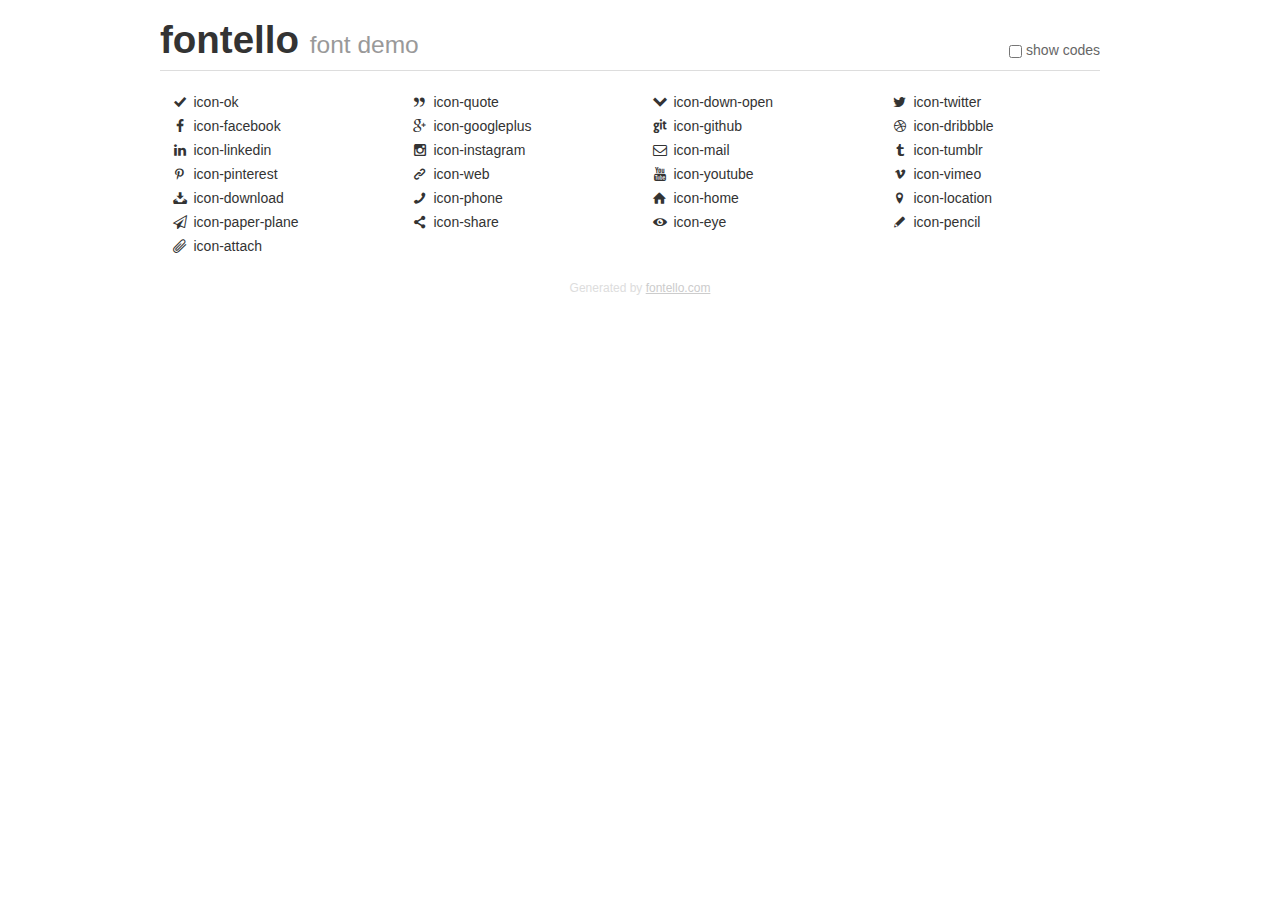
<file: sites/3eb98dabc4253b0a8b5d07f264a115d8/html/assets/fonts/icons/demo.html>
<!DOCTYPE html>
<html>
  <head><!--[if lt IE 9]><script language="javascript" type="text/javascript" src="//html5shim.googlecode.com/svn/trunk/html5.js"></script><![endif]-->
    <meta charset="UTF-8"><style>/*
 * Bootstrap v2.2.1
 *
 * Copyright 2012 Twitter, Inc
 * Licensed under the Apache License v2.0
 * http://www.apache.org/licenses/LICENSE-2.0
 *
 * Designed and built with all the love in the world @twitter by @mdo and @fat.
 */
.clearfix {
  *zoom: 1;
}
.clearfix:before,
.clearfix:after {
  display: table;
  content: "";
  line-height: 0;
}
.clearfix:after {
  clear: both;
}
html {
  font-size: 100%;
  -webkit-text-size-adjust: 100%;
  -ms-text-size-adjust: 100%;
}
a:focus {
  outline: thin dotted #333;
  outline: 5px auto -webkit-focus-ring-color;
  outline-offset: -2px;
}
a:hover,
a:active {
  outline: 0;
}
button,
input,
select,
textarea {
  margin: 0;
  font-size: 100%;
  vertical-align: middle;
}
button,
input {
  *overflow: visible;
  line-height: normal;
}
button::-moz-focus-inner,
input::-moz-focus-inner {
  padding: 0;
  border: 0;
}
body {
  margin: 0;
  font-family: "Helvetica Neue", Helvetica, Arial, sans-serif;
  font-size: 14px;
  line-height: 20px;
  color: #333;
  background-color: #fff;
}
a {
  color: #08c;
  text-decoration: none;
}
a:hover {
  color: #005580;
  text-decoration: underline;
}
.row {
  margin-left: -20px;
  *zoom: 1;
}
.row:before,
.row:after {
  display: table;
  content: "";
  line-height: 0;
}
.row:after {
  clear: both;
}
[class*="span"] {
  float: left;
  min-height: 1px;
  margin-left: 20px;
}
.container,
.navbar-static-top .container,
.navbar-fixed-top .container,
.navbar-fixed-bottom .container {
  width: 940px;
}
.span12 {
  width: 940px;
}
.span11 {
  width: 860px;
}
.span10 {
  width: 780px;
}
.span9 {
  width: 700px;
}
.span8 {
  width: 620px;
}
.span7 {
  width: 540px;
}
.span6 {
  width: 460px;
}
.span5 {
  width: 380px;
}
.span4 {
  width: 300px;
}
.span3 {
  width: 220px;
}
.span2 {
  width: 140px;
}
.span1 {
  width: 60px;
}
[class*="span"].pull-right,
.row-fluid [class*="span"].pull-right {
  float: right;
}
.container {
  margin-right: auto;
  margin-left: auto;
  *zoom: 1;
}
.container:before,
.container:after {
  display: table;
  content: "";
  line-height: 0;
}
.container:after {
  clear: both;
}
p {
  margin: 0 0 10px;
}
.lead {
  margin-bottom: 20px;
  font-size: 21px;
  font-weight: 200;
  line-height: 30px;
}
small {
  font-size: 85%;
}
h1 {
  margin: 10px 0;
  font-family: inherit;
  font-weight: bold;
  line-height: 20px;
  color: inherit;
  text-rendering: optimizelegibility;
}
h1 small {
  font-weight: normal;
  line-height: 1;
  color: #999;
}
h1 {
  line-height: 40px;
}
h1 {
  font-size: 38.5px;
}
h1 small {
  font-size: 24.5px;
}
body {
  margin-top: 90px;
}
.header {
  position: fixed;
  top: 0;
  left: 50%;
  margin-left: -480px;
  background-color: #fff;
  border-bottom: 1px solid #ddd;
  padding-top: 10px;
  z-index: 10;
}
.footer {
  color: #ddd;
  font-size: 12px;
  text-align: center;
  margin-top: 20px;
}
.footer a {
  color: #ccc;
  text-decoration: underline;
}
.the-icons {
  font-size: 14px;
  line-height: 24px;
}
.switch {
  position: absolute;
  right: 0;
  bottom: 10px;
  color: #666;
}
.switch input {
  margin-right: 0.3em;
}
.codesOn .i-name {
  display: none;
}
.codesOn .i-code {
  display: inline;
}
.i-code {
  display: none;
}
</style>
    <link rel="stylesheet" href="css/fontello.css">
    <link rel="stylesheet" href="css/animation.css"><!--[if IE 7]><link rel="stylesheet" href="css/fontello-ie7.css"><![endif]-->
    <script>
      function toggleCodes(on) {
        var obj = document.getElementById('icons');
        
        if (on) {
          obj.className += ' codesOn';
        } else {
          obj.className = obj.className.replace(' codesOn', '');
        }
      }
      
    </script>
  </head>
  <body>
    <div class="container header">
      <h1>
        fontello
         <small>font demo</small>
      </h1>
      <label class="switch">
        <input type="checkbox" onclick="toggleCodes(this.checked)">show codes
      </label>
    </div>
    <div id="icons" class="container">
      <div class="row">
        <div title="Code: 0xe800" class="the-icons span3"><i class="icon-ok"></i> <span class="i-name">icon-ok</span><span class="i-code">0xe800</span></div>
        <div title="Code: 0xe801" class="the-icons span3"><i class="icon-quote"></i> <span class="i-name">icon-quote</span><span class="i-code">0xe801</span></div>
        <div title="Code: 0xe802" class="the-icons span3"><i class="icon-down-open"></i> <span class="i-name">icon-down-open</span><span class="i-code">0xe802</span></div>
        <div title="Code: 0xe803" class="the-icons span3"><i class="icon-twitter"></i> <span class="i-name">icon-twitter</span><span class="i-code">0xe803</span></div>
      </div>
      <div class="row">
        <div title="Code: 0xe804" class="the-icons span3"><i class="icon-facebook"></i> <span class="i-name">icon-facebook</span><span class="i-code">0xe804</span></div>
        <div title="Code: 0xe805" class="the-icons span3"><i class="icon-googleplus"></i> <span class="i-name">icon-googleplus</span><span class="i-code">0xe805</span></div>
        <div title="Code: 0xe806" class="the-icons span3"><i class="icon-github"></i> <span class="i-name">icon-github</span><span class="i-code">0xe806</span></div>
        <div title="Code: 0xe807" class="the-icons span3"><i class="icon-dribbble"></i> <span class="i-name">icon-dribbble</span><span class="i-code">0xe807</span></div>
      </div>
      <div class="row">
        <div title="Code: 0xe808" class="the-icons span3"><i class="icon-linkedin"></i> <span class="i-name">icon-linkedin</span><span class="i-code">0xe808</span></div>
        <div title="Code: 0xe809" class="the-icons span3"><i class="icon-instagram"></i> <span class="i-name">icon-instagram</span><span class="i-code">0xe809</span></div>
        <div title="Code: 0xe80a" class="the-icons span3"><i class="icon-mail"></i> <span class="i-name">icon-mail</span><span class="i-code">0xe80a</span></div>
        <div title="Code: 0xe80b" class="the-icons span3"><i class="icon-tumblr"></i> <span class="i-name">icon-tumblr</span><span class="i-code">0xe80b</span></div>
      </div>
      <div class="row">
        <div title="Code: 0xe80c" class="the-icons span3"><i class="icon-pinterest"></i> <span class="i-name">icon-pinterest</span><span class="i-code">0xe80c</span></div>
        <div title="Code: 0xe80d" class="the-icons span3"><i class="icon-web"></i> <span class="i-name">icon-web</span><span class="i-code">0xe80d</span></div>
        <div title="Code: 0xe80e" class="the-icons span3"><i class="icon-youtube"></i> <span class="i-name">icon-youtube</span><span class="i-code">0xe80e</span></div>
        <div title="Code: 0xe80f" class="the-icons span3"><i class="icon-vimeo"></i> <span class="i-name">icon-vimeo</span><span class="i-code">0xe80f</span></div>
      </div>
      <div class="row">
        <div title="Code: 0xe810" class="the-icons span3"><i class="icon-download"></i> <span class="i-name">icon-download</span><span class="i-code">0xe810</span></div>
        <div title="Code: 0xe811" class="the-icons span3"><i class="icon-phone"></i> <span class="i-name">icon-phone</span><span class="i-code">0xe811</span></div>
        <div title="Code: 0xe812" class="the-icons span3"><i class="icon-home"></i> <span class="i-name">icon-home</span><span class="i-code">0xe812</span></div>
        <div title="Code: 0xe813" class="the-icons span3"><i class="icon-location"></i> <span class="i-name">icon-location</span><span class="i-code">0xe813</span></div>
      </div>
      <div class="row">
        <div title="Code: 0xe814" class="the-icons span3"><i class="icon-paper-plane"></i> <span class="i-name">icon-paper-plane</span><span class="i-code">0xe814</span></div>
        <div title="Code: 0xe815" class="the-icons span3"><i class="icon-share"></i> <span class="i-name">icon-share</span><span class="i-code">0xe815</span></div>
        <div title="Code: 0xe817" class="the-icons span3"><i class="icon-eye"></i> <span class="i-name">icon-eye</span><span class="i-code">0xe817</span></div>
        <div title="Code: 0xe818" class="the-icons span3"><i class="icon-pencil"></i> <span class="i-name">icon-pencil</span><span class="i-code">0xe818</span></div>
      </div>
      <div class="row">
        <div title="Code: 0xe819" class="the-icons span3"><i class="icon-attach"></i> <span class="i-name">icon-attach</span><span class="i-code">0xe819</span></div>
      </div>
    </div>
    <div class="container footer">Generated by <a href="http://fontello.com">fontello.com</a></div>
  </body>
</html>
</file>
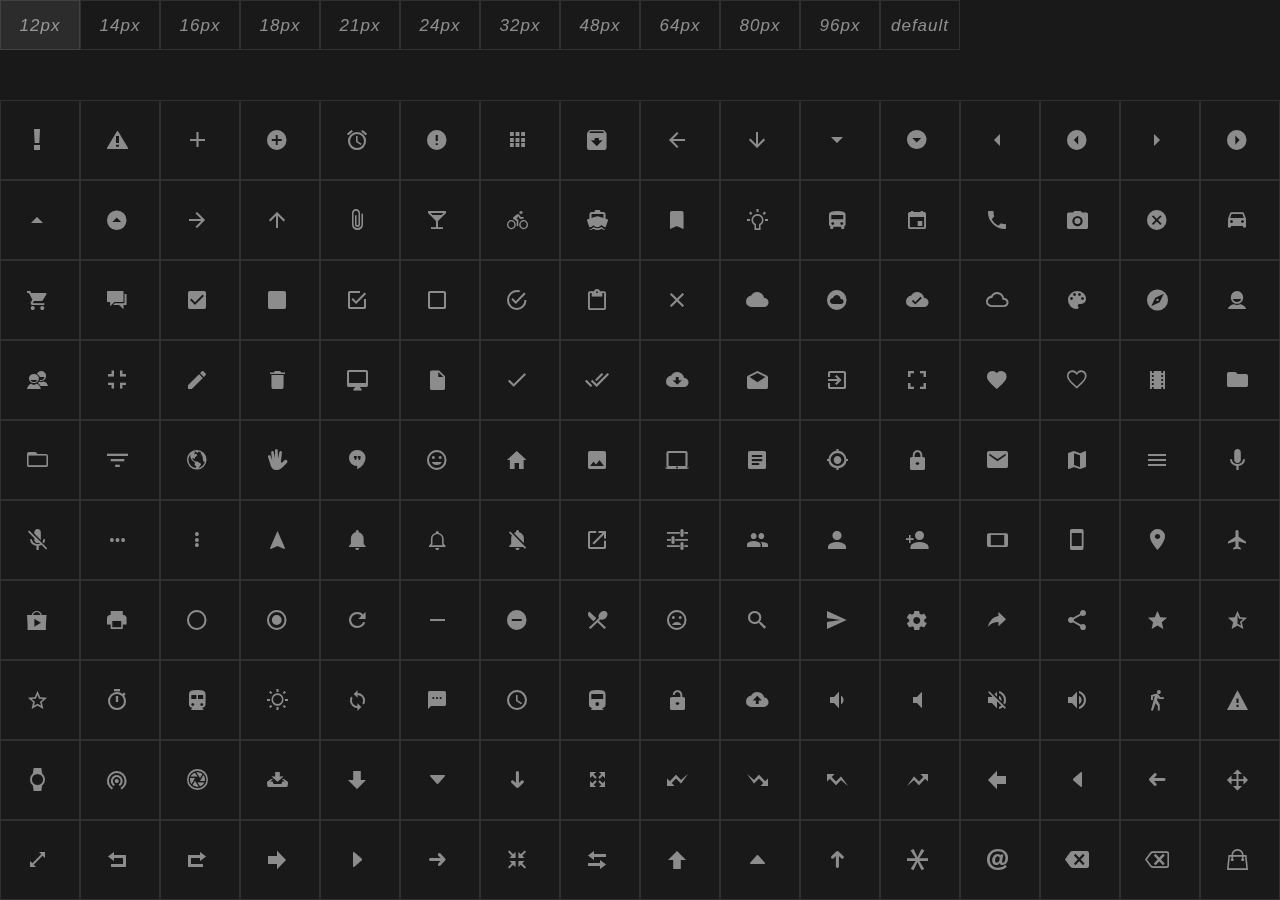
<file: sites/3eb98dabc4253b0a8b5d07f264a115d8/html/assets/fonts/ionicons/selecticon-dark.html>
﻿<!DOCTYPE HTML>
<html>
<head>
    <meta charset="utf-8">
    <title></title>
    <link href="css/ionicons.min.css" rel="stylesheet" type="text/css" />
    <style>
        body {margin:0;overflow-x:hidden;overflow-y:auto;background:rgba(0,0,0,0.9);}
        .container {}
        .container > div {text-align:center;font-size:24px;cursor:pointer;margin: 0;display:inline-block;float:left;width:80px;height:80px;line-height:80px;border:rgba(255,255,255,0.1) 1px solid;box-sizing:border-box;color:rgba(255,255,255,0.5);}
        .container > div > div {text-align:center;font-size:24px;cursor:pointer;margin: 0;display:inline-block;float:left;width:80px;height:80px;line-height:80px;border:rgba(255,255,255,0.1) 1px solid;box-sizing:border-box;}
        .container > div:hover {background:rgba(120,120,120,0.2);}
        .clearfix:before, .clearfix:after {content: " ";display: table;}
        .clearfix:after {clear: both;}
        .clearfix {*zoom: 1;}
        .bar > div {font-style:normal;font-size:17px;font-family: sans-serif;letter-spacing: 1px;height:50px;line-height:50px;}        
        .container::-webkit-scrollbar {
            width: 1em;
        }
        
        .container::-webkit-scrollbar-track {
            background:rgba(120,120,120,0.3);
        }
 
        .container::-webkit-scrollbar-thumb {
          background-color:rgba(150,150,150,0.95);
        }      
    </style>
</head>
<body>

<div class="container clearfix bar" style="position:fixed;top:0;left:0;margin:0;width:100%;height:100px;">
    <div data-cmd="size">&nbsp;<i class="size-12"> 12px </i>&nbsp;</div>
    <div data-cmd="size">&nbsp;<i class="size-14"> 14px </i>&nbsp;</div>
    <div data-cmd="size">&nbsp;<i class="size-16"> 16px </i>&nbsp;</div>
    <div data-cmd="size">&nbsp;<i class="size-18"> 18px </i>&nbsp;</div>
    <div data-cmd="size">&nbsp;<i class="size-21"> 21px </i>&nbsp;</div>
    <div data-cmd="size">&nbsp;<i class="size-24"> 24px </i>&nbsp;</div>
    <div data-cmd="size">&nbsp;<i class="size-32"> 32px </i>&nbsp;</div>
    <div data-cmd="size">&nbsp;<i class="size-48"> 48px </i>&nbsp;</div>
    <div data-cmd="size">&nbsp;<i class="size-64"> 64px </i>&nbsp;</div>
    <div data-cmd="size">&nbsp;<i class="size-80"> 80px </i>&nbsp;</div>
    <div data-cmd="size">&nbsp;<i class="size-96"> 96px </i>&nbsp;</div>
    <div data-cmd="size">&nbsp;<i class="">default</i>&nbsp;</div>
</div>
<div class="container clearfix" style="position:fixed;width:100%;height:calc((100% - 100px));top:100px;left:0;overflow-x:hidden;overflow-y:auto;">
<div>&nbsp;<i class="icon ion-alert"> </i>&nbsp;</div>
<div>&nbsp;<i class="icon ion-alert-circled"> </i>&nbsp;</div>
<div>&nbsp;<i class="icon ion-android-add"> </i>&nbsp;</div>
<div>&nbsp;<i class="icon ion-android-add-circle"> </i>&nbsp;</div>
<div>&nbsp;<i class="icon ion-android-alarm-clock"> </i>&nbsp;</div>
<div>&nbsp;<i class="icon ion-android-alert"> </i>&nbsp;</div>
<div>&nbsp;<i class="icon ion-android-apps"> </i>&nbsp;</div>
<div>&nbsp;<i class="icon ion-android-archive"> </i>&nbsp;</div>
<div>&nbsp;<i class="icon ion-android-arrow-back"> </i>&nbsp;</div>
<div>&nbsp;<i class="icon ion-android-arrow-down"> </i>&nbsp;</div>
<div>&nbsp;<i class="icon ion-android-arrow-dropdown"> </i>&nbsp;</div>
<div>&nbsp;<i class="icon ion-android-arrow-dropdown-circle"> </i>&nbsp;</div>
<div>&nbsp;<i class="icon ion-android-arrow-dropleft"> </i>&nbsp;</div>
<div>&nbsp;<i class="icon ion-android-arrow-dropleft-circle"> </i>&nbsp;</div>
<div>&nbsp;<i class="icon ion-android-arrow-dropright"> </i>&nbsp;</div>
<div>&nbsp;<i class="icon ion-android-arrow-dropright-circle"> </i>&nbsp;</div>
<div>&nbsp;<i class="icon ion-android-arrow-dropup"> </i>&nbsp;</div>
<div>&nbsp;<i class="icon ion-android-arrow-dropup-circle"> </i>&nbsp;</div>
<div>&nbsp;<i class="icon ion-android-arrow-forward"> </i>&nbsp;</div>
<div>&nbsp;<i class="icon ion-android-arrow-up"> </i>&nbsp;</div>
<div>&nbsp;<i class="icon ion-android-attach"> </i>&nbsp;</div>
<div>&nbsp;<i class="icon ion-android-bar"> </i>&nbsp;</div>
<div>&nbsp;<i class="icon ion-android-bicycle"> </i>&nbsp;</div>
<div>&nbsp;<i class="icon ion-android-boat"> </i>&nbsp;</div>
<div>&nbsp;<i class="icon ion-android-bookmark"> </i>&nbsp;</div>
<div>&nbsp;<i class="icon ion-android-bulb"> </i>&nbsp;</div>
<div>&nbsp;<i class="icon ion-android-bus"> </i>&nbsp;</div>
<div>&nbsp;<i class="icon ion-android-calendar"> </i>&nbsp;</div>
<div>&nbsp;<i class="icon ion-android-call"> </i>&nbsp;</div>
<div>&nbsp;<i class="icon ion-android-camera"> </i>&nbsp;</div>
<div>&nbsp;<i class="icon ion-android-cancel"> </i>&nbsp;</div>
<div>&nbsp;<i class="icon ion-android-car"> </i>&nbsp;</div>
<div>&nbsp;<i class="icon ion-android-cart"> </i>&nbsp;</div>
<div>&nbsp;<i class="icon ion-android-chat"> </i>&nbsp;</div>
<div>&nbsp;<i class="icon ion-android-checkbox"> </i>&nbsp;</div>
<div>&nbsp;<i class="icon ion-android-checkbox-blank"> </i>&nbsp;</div>
<div>&nbsp;<i class="icon ion-android-checkbox-outline"> </i>&nbsp;</div>
<div>&nbsp;<i class="icon ion-android-checkbox-outline-blank"> </i>&nbsp;</div>
<div>&nbsp;<i class="icon ion-android-checkmark-circle"> </i>&nbsp;</div>
<div>&nbsp;<i class="icon ion-android-clipboard"> </i>&nbsp;</div>
<div>&nbsp;<i class="icon ion-android-close"> </i>&nbsp;</div>
<div>&nbsp;<i class="icon ion-android-cloud"> </i>&nbsp;</div>
<div>&nbsp;<i class="icon ion-android-cloud-circle"> </i>&nbsp;</div>
<div>&nbsp;<i class="icon ion-android-cloud-done"> </i>&nbsp;</div>
<div>&nbsp;<i class="icon ion-android-cloud-outline"> </i>&nbsp;</div>
<div>&nbsp;<i class="icon ion-android-color-palette"> </i>&nbsp;</div>
<div>&nbsp;<i class="icon ion-android-compass"> </i>&nbsp;</div>
<div>&nbsp;<i class="icon ion-android-contact"> </i>&nbsp;</div>
<div>&nbsp;<i class="icon ion-android-contacts"> </i>&nbsp;</div>
<div>&nbsp;<i class="icon ion-android-contract"> </i>&nbsp;</div>
<div>&nbsp;<i class="icon ion-android-create"> </i>&nbsp;</div>
<div>&nbsp;<i class="icon ion-android-delete"> </i>&nbsp;</div>
<div>&nbsp;<i class="icon ion-android-desktop"> </i>&nbsp;</div>
<div>&nbsp;<i class="icon ion-android-document"> </i>&nbsp;</div>
<div>&nbsp;<i class="icon ion-android-done"> </i>&nbsp;</div>
<div>&nbsp;<i class="icon ion-android-done-all"> </i>&nbsp;</div>
<div>&nbsp;<i class="icon ion-android-download"> </i>&nbsp;</div>
<div>&nbsp;<i class="icon ion-android-drafts"> </i>&nbsp;</div>
<div>&nbsp;<i class="icon ion-android-exit"> </i>&nbsp;</div>
<div>&nbsp;<i class="icon ion-android-expand"> </i>&nbsp;</div>
<div>&nbsp;<i class="icon ion-android-favorite"> </i>&nbsp;</div>
<div>&nbsp;<i class="icon ion-android-favorite-outline"> </i>&nbsp;</div>
<div>&nbsp;<i class="icon ion-android-film"> </i>&nbsp;</div>
<div>&nbsp;<i class="icon ion-android-folder"> </i>&nbsp;</div>
<div>&nbsp;<i class="icon ion-android-folder-open"> </i>&nbsp;</div>
<div>&nbsp;<i class="icon ion-android-funnel"> </i>&nbsp;</div>
<div>&nbsp;<i class="icon ion-android-globe"> </i>&nbsp;</div>
<div>&nbsp;<i class="icon ion-android-hand"> </i>&nbsp;</div>
<div>&nbsp;<i class="icon ion-android-hangout"> </i>&nbsp;</div>
<div>&nbsp;<i class="icon ion-android-happy"> </i>&nbsp;</div>
<div>&nbsp;<i class="icon ion-android-home"> </i>&nbsp;</div>
<div>&nbsp;<i class="icon ion-android-image"> </i>&nbsp;</div>
<div>&nbsp;<i class="icon ion-android-laptop"> </i>&nbsp;</div>
<div>&nbsp;<i class="icon ion-android-list"> </i>&nbsp;</div>
<div>&nbsp;<i class="icon ion-android-locate"> </i>&nbsp;</div>
<div>&nbsp;<i class="icon ion-android-lock"> </i>&nbsp;</div>
<div>&nbsp;<i class="icon ion-android-mail"> </i>&nbsp;</div>
<div>&nbsp;<i class="icon ion-android-map"> </i>&nbsp;</div>
<div>&nbsp;<i class="icon ion-android-menu"> </i>&nbsp;</div>
<div>&nbsp;<i class="icon ion-android-microphone"> </i>&nbsp;</div>
<div>&nbsp;<i class="icon ion-android-microphone-off"> </i>&nbsp;</div>
<div>&nbsp;<i class="icon ion-android-more-horizontal"> </i>&nbsp;</div>
<div>&nbsp;<i class="icon ion-android-more-vertical"> </i>&nbsp;</div>
<div>&nbsp;<i class="icon ion-android-navigate"> </i>&nbsp;</div>
<div>&nbsp;<i class="icon ion-android-notifications"> </i>&nbsp;</div>
<div>&nbsp;<i class="icon ion-android-notifications-none"> </i>&nbsp;</div>
<div>&nbsp;<i class="icon ion-android-notifications-off"> </i>&nbsp;</div>
<div>&nbsp;<i class="icon ion-android-open"> </i>&nbsp;</div>
<div>&nbsp;<i class="icon ion-android-options"> </i>&nbsp;</div>
<div>&nbsp;<i class="icon ion-android-people"> </i>&nbsp;</div>
<div>&nbsp;<i class="icon ion-android-person"> </i>&nbsp;</div>
<div>&nbsp;<i class="icon ion-android-person-add"> </i>&nbsp;</div>
<div>&nbsp;<i class="icon ion-android-phone-landscape"> </i>&nbsp;</div>
<div>&nbsp;<i class="icon ion-android-phone-portrait"> </i>&nbsp;</div>
<div>&nbsp;<i class="icon ion-android-pin"> </i>&nbsp;</div>
<div>&nbsp;<i class="icon ion-android-plane"> </i>&nbsp;</div>
<div>&nbsp;<i class="icon ion-android-playstore"> </i>&nbsp;</div>
<div>&nbsp;<i class="icon ion-android-print"> </i>&nbsp;</div>
<div>&nbsp;<i class="icon ion-android-radio-button-off"> </i>&nbsp;</div>
<div>&nbsp;<i class="icon ion-android-radio-button-on"> </i>&nbsp;</div>
<div>&nbsp;<i class="icon ion-android-refresh"> </i>&nbsp;</div>
<div>&nbsp;<i class="icon ion-android-remove"> </i>&nbsp;</div>
<div>&nbsp;<i class="icon ion-android-remove-circle"> </i>&nbsp;</div>
<div>&nbsp;<i class="icon ion-android-restaurant"> </i>&nbsp;</div>
<div>&nbsp;<i class="icon ion-android-sad"> </i>&nbsp;</div>
<div>&nbsp;<i class="icon ion-android-search"> </i>&nbsp;</div>
<div>&nbsp;<i class="icon ion-android-send"> </i>&nbsp;</div>
<div>&nbsp;<i class="icon ion-android-settings"> </i>&nbsp;</div>
<div>&nbsp;<i class="icon ion-android-share"> </i>&nbsp;</div>
<div>&nbsp;<i class="icon ion-android-share-alt"> </i>&nbsp;</div>
<div>&nbsp;<i class="icon ion-android-star"> </i>&nbsp;</div>
<div>&nbsp;<i class="icon ion-android-star-half"> </i>&nbsp;</div>
<div>&nbsp;<i class="icon ion-android-star-outline"> </i>&nbsp;</div>
<div>&nbsp;<i class="icon ion-android-stopwatch"> </i>&nbsp;</div>
<div>&nbsp;<i class="icon ion-android-subway"> </i>&nbsp;</div>
<div>&nbsp;<i class="icon ion-android-sunny"> </i>&nbsp;</div>
<div>&nbsp;<i class="icon ion-android-sync"> </i>&nbsp;</div>
<div>&nbsp;<i class="icon ion-android-textsms"> </i>&nbsp;</div>
<div>&nbsp;<i class="icon ion-android-time"> </i>&nbsp;</div>
<div>&nbsp;<i class="icon ion-android-train"> </i>&nbsp;</div>
<div>&nbsp;<i class="icon ion-android-unlock"> </i>&nbsp;</div>
<div>&nbsp;<i class="icon ion-android-upload"> </i>&nbsp;</div>
<div>&nbsp;<i class="icon ion-android-volume-down"> </i>&nbsp;</div>
<div>&nbsp;<i class="icon ion-android-volume-mute"> </i>&nbsp;</div>
<div>&nbsp;<i class="icon ion-android-volume-off"> </i>&nbsp;</div>
<div>&nbsp;<i class="icon ion-android-volume-up"> </i>&nbsp;</div>
<div>&nbsp;<i class="icon ion-android-walk"> </i>&nbsp;</div>
<div>&nbsp;<i class="icon ion-android-warning"> </i>&nbsp;</div>
<div>&nbsp;<i class="icon ion-android-watch"> </i>&nbsp;</div>
<div>&nbsp;<i class="icon ion-android-wifi"> </i>&nbsp;</div>
<div>&nbsp;<i class="icon ion-aperture"> </i>&nbsp;</div>
<div>&nbsp;<i class="icon ion-archive"> </i>&nbsp;</div>
<div>&nbsp;<i class="icon ion-arrow-down-a"> </i>&nbsp;</div>
<div>&nbsp;<i class="icon ion-arrow-down-b"> </i>&nbsp;</div>
<div>&nbsp;<i class="icon ion-arrow-down-c"> </i>&nbsp;</div>
<div>&nbsp;<i class="icon ion-arrow-expand"> </i>&nbsp;</div>
<div>&nbsp;<i class="icon ion-arrow-graph-down-left"> </i>&nbsp;</div>
<div>&nbsp;<i class="icon ion-arrow-graph-down-right"> </i>&nbsp;</div>
<div>&nbsp;<i class="icon ion-arrow-graph-up-left"> </i>&nbsp;</div>
<div>&nbsp;<i class="icon ion-arrow-graph-up-right"> </i>&nbsp;</div>
<div>&nbsp;<i class="icon ion-arrow-left-a"> </i>&nbsp;</div>
<div>&nbsp;<i class="icon ion-arrow-left-b"> </i>&nbsp;</div>
<div>&nbsp;<i class="icon ion-arrow-left-c"> </i>&nbsp;</div>
<div>&nbsp;<i class="icon ion-arrow-move"> </i>&nbsp;</div>
<div>&nbsp;<i class="icon ion-arrow-resize"> </i>&nbsp;</div>
<div>&nbsp;<i class="icon ion-arrow-return-left"> </i>&nbsp;</div>
<div>&nbsp;<i class="icon ion-arrow-return-right"> </i>&nbsp;</div>
<div>&nbsp;<i class="icon ion-arrow-right-a"> </i>&nbsp;</div>
<div>&nbsp;<i class="icon ion-arrow-right-b"> </i>&nbsp;</div>
<div>&nbsp;<i class="icon ion-arrow-right-c"> </i>&nbsp;</div>
<div>&nbsp;<i class="icon ion-arrow-shrink"> </i>&nbsp;</div>
<div>&nbsp;<i class="icon ion-arrow-swap"> </i>&nbsp;</div>
<div>&nbsp;<i class="icon ion-arrow-up-a"> </i>&nbsp;</div>
<div>&nbsp;<i class="icon ion-arrow-up-b"> </i>&nbsp;</div>
<div>&nbsp;<i class="icon ion-arrow-up-c"> </i>&nbsp;</div>
<div>&nbsp;<i class="icon ion-asterisk"> </i>&nbsp;</div>
<div>&nbsp;<i class="icon ion-at"> </i>&nbsp;</div>
<div>&nbsp;<i class="icon ion-backspace"> </i>&nbsp;</div>
<div>&nbsp;<i class="icon ion-backspace-outline"> </i>&nbsp;</div>
<div>&nbsp;<i class="icon ion-bag"> </i>&nbsp;</div>
<div>&nbsp;<i class="icon ion-battery-charging"> </i>&nbsp;</div>
<div>&nbsp;<i class="icon ion-battery-empty"> </i>&nbsp;</div>
<div>&nbsp;<i class="icon ion-battery-full"> </i>&nbsp;</div>
<div>&nbsp;<i class="icon ion-battery-half"> </i>&nbsp;</div>
<div>&nbsp;<i class="icon ion-battery-low"> </i>&nbsp;</div>
<div>&nbsp;<i class="icon ion-beaker"> </i>&nbsp;</div>
<div>&nbsp;<i class="icon ion-beer"> </i>&nbsp;</div>
<div>&nbsp;<i class="icon ion-bluetooth"> </i>&nbsp;</div>
<div>&nbsp;<i class="icon ion-bonfire"> </i>&nbsp;</div>
<div>&nbsp;<i class="icon ion-bookmark"> </i>&nbsp;</div>
<div>&nbsp;<i class="icon ion-bowtie"> </i>&nbsp;</div>
<div>&nbsp;<i class="icon ion-briefcase"> </i>&nbsp;</div>
<div>&nbsp;<i class="icon ion-bug"> </i>&nbsp;</div>
<div>&nbsp;<i class="icon ion-calculator"> </i>&nbsp;</div>
<div>&nbsp;<i class="icon ion-calendar"> </i>&nbsp;</div>
<div>&nbsp;<i class="icon ion-camera"> </i>&nbsp;</div>
<div>&nbsp;<i class="icon ion-card"> </i>&nbsp;</div>
<div>&nbsp;<i class="icon ion-cash"> </i>&nbsp;</div>
<div>&nbsp;<i class="icon ion-chatbox"> </i>&nbsp;</div>
<div>&nbsp;<i class="icon ion-chatbox-working"> </i>&nbsp;</div>
<div>&nbsp;<i class="icon ion-chatboxes"> </i>&nbsp;</div>
<div>&nbsp;<i class="icon ion-chatbubble"> </i>&nbsp;</div>
<div>&nbsp;<i class="icon ion-chatbubble-working"> </i>&nbsp;</div>
<div>&nbsp;<i class="icon ion-chatbubbles"> </i>&nbsp;</div>
<div>&nbsp;<i class="icon ion-checkmark"> </i>&nbsp;</div>
<div>&nbsp;<i class="icon ion-checkmark-circled"> </i>&nbsp;</div>
<div>&nbsp;<i class="icon ion-checkmark-round"> </i>&nbsp;</div>
<div>&nbsp;<i class="icon ion-chevron-down"> </i>&nbsp;</div>
<div>&nbsp;<i class="icon ion-chevron-left"> </i>&nbsp;</div>
<div>&nbsp;<i class="icon ion-chevron-right"> </i>&nbsp;</div>
<div>&nbsp;<i class="icon ion-chevron-up"> </i>&nbsp;</div>
<div>&nbsp;<i class="icon ion-clipboard"> </i>&nbsp;</div>
<div>&nbsp;<i class="icon ion-clock"> </i>&nbsp;</div>
<div>&nbsp;<i class="icon ion-close"> </i>&nbsp;</div>
<div>&nbsp;<i class="icon ion-close-circled"> </i>&nbsp;</div>
<div>&nbsp;<i class="icon ion-close-round"> </i>&nbsp;</div>
<div>&nbsp;<i class="icon ion-closed-captioning"> </i>&nbsp;</div>
<div>&nbsp;<i class="icon ion-cloud"> </i>&nbsp;</div>
<div>&nbsp;<i class="icon ion-code"> </i>&nbsp;</div>
<div>&nbsp;<i class="icon ion-code-download"> </i>&nbsp;</div>
<div>&nbsp;<i class="icon ion-code-working"> </i>&nbsp;</div>
<div>&nbsp;<i class="icon ion-coffee"> </i>&nbsp;</div>
<div>&nbsp;<i class="icon ion-compass"> </i>&nbsp;</div>
<div>&nbsp;<i class="icon ion-compose"> </i>&nbsp;</div>
<div>&nbsp;<i class="icon ion-connection-bars"> </i>&nbsp;</div>
<div>&nbsp;<i class="icon ion-contrast"> </i>&nbsp;</div>
<div>&nbsp;<i class="icon ion-crop"> </i>&nbsp;</div>
<div>&nbsp;<i class="icon ion-cube"> </i>&nbsp;</div>
<div>&nbsp;<i class="icon ion-disc"> </i>&nbsp;</div>
<div>&nbsp;<i class="icon ion-document"> </i>&nbsp;</div>
<div>&nbsp;<i class="icon ion-document-text"> </i>&nbsp;</div>
<div>&nbsp;<i class="icon ion-drag"> </i>&nbsp;</div>
<div>&nbsp;<i class="icon ion-earth"> </i>&nbsp;</div>
<div>&nbsp;<i class="icon ion-easel"> </i>&nbsp;</div>
<div>&nbsp;<i class="icon ion-edit"> </i>&nbsp;</div>
<div>&nbsp;<i class="icon ion-egg"> </i>&nbsp;</div>
<div>&nbsp;<i class="icon ion-eject"> </i>&nbsp;</div>
<div>&nbsp;<i class="icon ion-email"> </i>&nbsp;</div>
<div>&nbsp;<i class="icon ion-email-unread"> </i>&nbsp;</div>
<div>&nbsp;<i class="icon ion-erlenmeyer-flask"> </i>&nbsp;</div>
<div>&nbsp;<i class="icon ion-erlenmeyer-flask-bubbles"> </i>&nbsp;</div>
<div>&nbsp;<i class="icon ion-eye"> </i>&nbsp;</div>
<div>&nbsp;<i class="icon ion-eye-disabled"> </i>&nbsp;</div>
<div>&nbsp;<i class="icon ion-female"> </i>&nbsp;</div>
<div>&nbsp;<i class="icon ion-filing"> </i>&nbsp;</div>
<div>&nbsp;<i class="icon ion-film-marker"> </i>&nbsp;</div>
<div>&nbsp;<i class="icon ion-fireball"> </i>&nbsp;</div>
<div>&nbsp;<i class="icon ion-flag"> </i>&nbsp;</div>
<div>&nbsp;<i class="icon ion-flame"> </i>&nbsp;</div>
<div>&nbsp;<i class="icon ion-flash"> </i>&nbsp;</div>
<div>&nbsp;<i class="icon ion-flash-off"> </i>&nbsp;</div>
<div>&nbsp;<i class="icon ion-folder"> </i>&nbsp;</div>
<div>&nbsp;<i class="icon ion-fork"> </i>&nbsp;</div>
<div>&nbsp;<i class="icon ion-fork-repo"> </i>&nbsp;</div>
<div>&nbsp;<i class="icon ion-forward"> </i>&nbsp;</div>
<div>&nbsp;<i class="icon ion-funnel"> </i>&nbsp;</div>
<div>&nbsp;<i class="icon ion-gear-a"> </i>&nbsp;</div>
<div>&nbsp;<i class="icon ion-gear-b"> </i>&nbsp;</div>
<div>&nbsp;<i class="icon ion-grid"> </i>&nbsp;</div>
<div>&nbsp;<i class="icon ion-hammer"> </i>&nbsp;</div>
<div>&nbsp;<i class="icon ion-happy"> </i>&nbsp;</div>
<div>&nbsp;<i class="icon ion-happy-outline"> </i>&nbsp;</div>
<div>&nbsp;<i class="icon ion-headphone"> </i>&nbsp;</div>
<div>&nbsp;<i class="icon ion-heart"> </i>&nbsp;</div>
<div>&nbsp;<i class="icon ion-heart-broken"> </i>&nbsp;</div>
<div>&nbsp;<i class="icon ion-help"> </i>&nbsp;</div>
<div>&nbsp;<i class="icon ion-help-buoy"> </i>&nbsp;</div>
<div>&nbsp;<i class="icon ion-help-circled"> </i>&nbsp;</div>
<div>&nbsp;<i class="icon ion-home"> </i>&nbsp;</div>
<div>&nbsp;<i class="icon ion-icecream"> </i>&nbsp;</div>
<div>&nbsp;<i class="icon ion-image"> </i>&nbsp;</div>
<div>&nbsp;<i class="icon ion-images"> </i>&nbsp;</div>
<div>&nbsp;<i class="icon ion-information"> </i>&nbsp;</div>
<div>&nbsp;<i class="icon ion-information-circled"> </i>&nbsp;</div>
<div>&nbsp;<i class="icon ion-ionic"> </i>&nbsp;</div>
<div>&nbsp;<i class="icon ion-ios-alarm"> </i>&nbsp;</div>
<div>&nbsp;<i class="icon ion-ios-alarm-outline"> </i>&nbsp;</div>
<div>&nbsp;<i class="icon ion-ios-albums"> </i>&nbsp;</div>
<div>&nbsp;<i class="icon ion-ios-albums-outline"> </i>&nbsp;</div>
<div>&nbsp;<i class="icon ion-ios-americanfootball"> </i>&nbsp;</div>
<div>&nbsp;<i class="icon ion-ios-americanfootball-outline"> </i>&nbsp;</div>
<div>&nbsp;<i class="icon ion-ios-analytics"> </i>&nbsp;</div>
<div>&nbsp;<i class="icon ion-ios-analytics-outline"> </i>&nbsp;</div>
<div>&nbsp;<i class="icon ion-ios-arrow-back"> </i>&nbsp;</div>
<div>&nbsp;<i class="icon ion-ios-arrow-down"> </i>&nbsp;</div>
<div>&nbsp;<i class="icon ion-ios-arrow-forward"> </i>&nbsp;</div>
<div>&nbsp;<i class="icon ion-ios-arrow-left"> </i>&nbsp;</div>
<div>&nbsp;<i class="icon ion-ios-arrow-right"> </i>&nbsp;</div>
<div>&nbsp;<i class="icon ion-ios-arrow-thin-down"> </i>&nbsp;</div>
<div>&nbsp;<i class="icon ion-ios-arrow-thin-left"> </i>&nbsp;</div>
<div>&nbsp;<i class="icon ion-ios-arrow-thin-right"> </i>&nbsp;</div>
<div>&nbsp;<i class="icon ion-ios-arrow-thin-up"> </i>&nbsp;</div>
<div>&nbsp;<i class="icon ion-ios-arrow-up"> </i>&nbsp;</div>
<div>&nbsp;<i class="icon ion-ios-at"> </i>&nbsp;</div>
<div>&nbsp;<i class="icon ion-ios-at-outline"> </i>&nbsp;</div>
<div>&nbsp;<i class="icon ion-ios-barcode"> </i>&nbsp;</div>
<div>&nbsp;<i class="icon ion-ios-barcode-outline"> </i>&nbsp;</div>
<div>&nbsp;<i class="icon ion-ios-baseball"> </i>&nbsp;</div>
<div>&nbsp;<i class="icon ion-ios-baseball-outline"> </i>&nbsp;</div>
<div>&nbsp;<i class="icon ion-ios-basketball"> </i>&nbsp;</div>
<div>&nbsp;<i class="icon ion-ios-basketball-outline"> </i>&nbsp;</div>
<div>&nbsp;<i class="icon ion-ios-bell"> </i>&nbsp;</div>
<div>&nbsp;<i class="icon ion-ios-bell-outline"> </i>&nbsp;</div>
<div>&nbsp;<i class="icon ion-ios-body"> </i>&nbsp;</div>
<div>&nbsp;<i class="icon ion-ios-body-outline"> </i>&nbsp;</div>
<div>&nbsp;<i class="icon ion-ios-bolt"> </i>&nbsp;</div>
<div>&nbsp;<i class="icon ion-ios-bolt-outline"> </i>&nbsp;</div>
<div>&nbsp;<i class="icon ion-ios-book"> </i>&nbsp;</div>
<div>&nbsp;<i class="icon ion-ios-book-outline"> </i>&nbsp;</div>
<div>&nbsp;<i class="icon ion-ios-bookmarks"> </i>&nbsp;</div>
<div>&nbsp;<i class="icon ion-ios-bookmarks-outline"> </i>&nbsp;</div>
<div>&nbsp;<i class="icon ion-ios-box"> </i>&nbsp;</div>
<div>&nbsp;<i class="icon ion-ios-box-outline"> </i>&nbsp;</div>
<div>&nbsp;<i class="icon ion-ios-briefcase"> </i>&nbsp;</div>
<div>&nbsp;<i class="icon ion-ios-briefcase-outline"> </i>&nbsp;</div>
<div>&nbsp;<i class="icon ion-ios-browsers"> </i>&nbsp;</div>
<div>&nbsp;<i class="icon ion-ios-browsers-outline"> </i>&nbsp;</div>
<div>&nbsp;<i class="icon ion-ios-calculator"> </i>&nbsp;</div>
<div>&nbsp;<i class="icon ion-ios-calculator-outline"> </i>&nbsp;</div>
<div>&nbsp;<i class="icon ion-ios-calendar"> </i>&nbsp;</div>
<div>&nbsp;<i class="icon ion-ios-calendar-outline"> </i>&nbsp;</div>
<div>&nbsp;<i class="icon ion-ios-camera"> </i>&nbsp;</div>
<div>&nbsp;<i class="icon ion-ios-camera-outline"> </i>&nbsp;</div>
<div>&nbsp;<i class="icon ion-ios-cart"> </i>&nbsp;</div>
<div>&nbsp;<i class="icon ion-ios-cart-outline"> </i>&nbsp;</div>
<div>&nbsp;<i class="icon ion-ios-chatboxes"> </i>&nbsp;</div>
<div>&nbsp;<i class="icon ion-ios-chatboxes-outline"> </i>&nbsp;</div>
<div>&nbsp;<i class="icon ion-ios-chatbubble"> </i>&nbsp;</div>
<div>&nbsp;<i class="icon ion-ios-chatbubble-outline"> </i>&nbsp;</div>
<div>&nbsp;<i class="icon ion-ios-checkmark"> </i>&nbsp;</div>
<div>&nbsp;<i class="icon ion-ios-checkmark-empty"> </i>&nbsp;</div>
<div>&nbsp;<i class="icon ion-ios-checkmark-outline"> </i>&nbsp;</div>
<div>&nbsp;<i class="icon ion-ios-circle-filled"> </i>&nbsp;</div>
<div>&nbsp;<i class="icon ion-ios-circle-outline"> </i>&nbsp;</div>
<div>&nbsp;<i class="icon ion-ios-clock"> </i>&nbsp;</div>
<div>&nbsp;<i class="icon ion-ios-clock-outline"> </i>&nbsp;</div>
<div>&nbsp;<i class="icon ion-ios-close"> </i>&nbsp;</div>
<div>&nbsp;<i class="icon ion-ios-close-empty"> </i>&nbsp;</div>
<div>&nbsp;<i class="icon ion-ios-close-outline"> </i>&nbsp;</div>
<div>&nbsp;<i class="icon ion-ios-cloud"> </i>&nbsp;</div>
<div>&nbsp;<i class="icon ion-ios-cloud-download"> </i>&nbsp;</div>
<div>&nbsp;<i class="icon ion-ios-cloud-download-outline"> </i>&nbsp;</div>
<div>&nbsp;<i class="icon ion-ios-cloud-outline"> </i>&nbsp;</div>
<div>&nbsp;<i class="icon ion-ios-cloud-upload"> </i>&nbsp;</div>
<div>&nbsp;<i class="icon ion-ios-cloud-upload-outline"> </i>&nbsp;</div>
<div>&nbsp;<i class="icon ion-ios-cloudy"> </i>&nbsp;</div>
<div>&nbsp;<i class="icon ion-ios-cloudy-night"> </i>&nbsp;</div>
<div>&nbsp;<i class="icon ion-ios-cloudy-night-outline"> </i>&nbsp;</div>
<div>&nbsp;<i class="icon ion-ios-cloudy-outline"> </i>&nbsp;</div>
<div>&nbsp;<i class="icon ion-ios-cog"> </i>&nbsp;</div>
<div>&nbsp;<i class="icon ion-ios-cog-outline"> </i>&nbsp;</div>
<div>&nbsp;<i class="icon ion-ios-color-filter"> </i>&nbsp;</div>
<div>&nbsp;<i class="icon ion-ios-color-filter-outline"> </i>&nbsp;</div>
<div>&nbsp;<i class="icon ion-ios-color-wand"> </i>&nbsp;</div>
<div>&nbsp;<i class="icon ion-ios-color-wand-outline"> </i>&nbsp;</div>
<div>&nbsp;<i class="icon ion-ios-compose"> </i>&nbsp;</div>
<div>&nbsp;<i class="icon ion-ios-compose-outline"> </i>&nbsp;</div>
<div>&nbsp;<i class="icon ion-ios-contact"> </i>&nbsp;</div>
<div>&nbsp;<i class="icon ion-ios-contact-outline"> </i>&nbsp;</div>
<div>&nbsp;<i class="icon ion-ios-copy"> </i>&nbsp;</div>
<div>&nbsp;<i class="icon ion-ios-copy-outline"> </i>&nbsp;</div>
<div>&nbsp;<i class="icon ion-ios-crop"> </i>&nbsp;</div>
<div>&nbsp;<i class="icon ion-ios-crop-strong"> </i>&nbsp;</div>
<div>&nbsp;<i class="icon ion-ios-download"> </i>&nbsp;</div>
<div>&nbsp;<i class="icon ion-ios-download-outline"> </i>&nbsp;</div>
<div>&nbsp;<i class="icon ion-ios-drag"> </i>&nbsp;</div>
<div>&nbsp;<i class="icon ion-ios-email"> </i>&nbsp;</div>
<div>&nbsp;<i class="icon ion-ios-email-outline"> </i>&nbsp;</div>
<div>&nbsp;<i class="icon ion-ios-eye"> </i>&nbsp;</div>
<div>&nbsp;<i class="icon ion-ios-eye-outline"> </i>&nbsp;</div>
<div>&nbsp;<i class="icon ion-ios-fastforward"> </i>&nbsp;</div>
<div>&nbsp;<i class="icon ion-ios-fastforward-outline"> </i>&nbsp;</div>
<div>&nbsp;<i class="icon ion-ios-filing"> </i>&nbsp;</div>
<div>&nbsp;<i class="icon ion-ios-filing-outline"> </i>&nbsp;</div>
<div>&nbsp;<i class="icon ion-ios-film"> </i>&nbsp;</div>
<div>&nbsp;<i class="icon ion-ios-film-outline"> </i>&nbsp;</div>
<div>&nbsp;<i class="icon ion-ios-flag"> </i>&nbsp;</div>
<div>&nbsp;<i class="icon ion-ios-flag-outline"> </i>&nbsp;</div>
<div>&nbsp;<i class="icon ion-ios-flame"> </i>&nbsp;</div>
<div>&nbsp;<i class="icon ion-ios-flame-outline"> </i>&nbsp;</div>
<div>&nbsp;<i class="icon ion-ios-flask"> </i>&nbsp;</div>
<div>&nbsp;<i class="icon ion-ios-flask-outline"> </i>&nbsp;</div>
<div>&nbsp;<i class="icon ion-ios-flower"> </i>&nbsp;</div>
<div>&nbsp;<i class="icon ion-ios-flower-outline"> </i>&nbsp;</div>
<div>&nbsp;<i class="icon ion-ios-folder"> </i>&nbsp;</div>
<div>&nbsp;<i class="icon ion-ios-folder-outline"> </i>&nbsp;</div>
<div>&nbsp;<i class="icon ion-ios-football"> </i>&nbsp;</div>
<div>&nbsp;<i class="icon ion-ios-football-outline"> </i>&nbsp;</div>
<div>&nbsp;<i class="icon ion-ios-game-controller-a"> </i>&nbsp;</div>
<div>&nbsp;<i class="icon ion-ios-game-controller-a-outline"> </i>&nbsp;</div>
<div>&nbsp;<i class="icon ion-ios-game-controller-b"> </i>&nbsp;</div>
<div>&nbsp;<i class="icon ion-ios-game-controller-b-outline"> </i>&nbsp;</div>
<div>&nbsp;<i class="icon ion-ios-gear"> </i>&nbsp;</div>
<div>&nbsp;<i class="icon ion-ios-gear-outline"> </i>&nbsp;</div>
<div>&nbsp;<i class="icon ion-ios-glasses"> </i>&nbsp;</div>
<div>&nbsp;<i class="icon ion-ios-glasses-outline"> </i>&nbsp;</div>
<div>&nbsp;<i class="icon ion-ios-grid-view"> </i>&nbsp;</div>
<div>&nbsp;<i class="icon ion-ios-grid-view-outline"> </i>&nbsp;</div>
<div>&nbsp;<i class="icon ion-ios-heart"> </i>&nbsp;</div>
<div>&nbsp;<i class="icon ion-ios-heart-outline"> </i>&nbsp;</div>
<div>&nbsp;<i class="icon ion-ios-help"> </i>&nbsp;</div>
<div>&nbsp;<i class="icon ion-ios-help-empty"> </i>&nbsp;</div>
<div>&nbsp;<i class="icon ion-ios-help-outline"> </i>&nbsp;</div>
<div>&nbsp;<i class="icon ion-ios-home"> </i>&nbsp;</div>
<div>&nbsp;<i class="icon ion-ios-home-outline"> </i>&nbsp;</div>
<div>&nbsp;<i class="icon ion-ios-infinite"> </i>&nbsp;</div>
<div>&nbsp;<i class="icon ion-ios-infinite-outline"> </i>&nbsp;</div>
<div>&nbsp;<i class="icon ion-ios-information"> </i>&nbsp;</div>
<div>&nbsp;<i class="icon ion-ios-information-empty"> </i>&nbsp;</div>
<div>&nbsp;<i class="icon ion-ios-information-outline"> </i>&nbsp;</div>
<div>&nbsp;<i class="icon ion-ios-ionic-outline"> </i>&nbsp;</div>
<div>&nbsp;<i class="icon ion-ios-keypad"> </i>&nbsp;</div>
<div>&nbsp;<i class="icon ion-ios-keypad-outline"> </i>&nbsp;</div>
<div>&nbsp;<i class="icon ion-ios-lightbulb"> </i>&nbsp;</div>
<div>&nbsp;<i class="icon ion-ios-lightbulb-outline"> </i>&nbsp;</div>
<div>&nbsp;<i class="icon ion-ios-list"> </i>&nbsp;</div>
<div>&nbsp;<i class="icon ion-ios-list-outline"> </i>&nbsp;</div>
<div>&nbsp;<i class="icon ion-ios-location"> </i>&nbsp;</div>
<div>&nbsp;<i class="icon ion-ios-location-outline"> </i>&nbsp;</div>
<div>&nbsp;<i class="icon ion-ios-locked"> </i>&nbsp;</div>
<div>&nbsp;<i class="icon ion-ios-locked-outline"> </i>&nbsp;</div>
<div>&nbsp;<i class="icon ion-ios-loop"> </i>&nbsp;</div>
<div>&nbsp;<i class="icon ion-ios-loop-strong"> </i>&nbsp;</div>
<div>&nbsp;<i class="icon ion-ios-medical"> </i>&nbsp;</div>
<div>&nbsp;<i class="icon ion-ios-medical-outline"> </i>&nbsp;</div>
<div>&nbsp;<i class="icon ion-ios-medkit"> </i>&nbsp;</div>
<div>&nbsp;<i class="icon ion-ios-medkit-outline"> </i>&nbsp;</div>
<div>&nbsp;<i class="icon ion-ios-mic"> </i>&nbsp;</div>
<div>&nbsp;<i class="icon ion-ios-mic-off"> </i>&nbsp;</div>
<div>&nbsp;<i class="icon ion-ios-mic-outline"> </i>&nbsp;</div>
<div>&nbsp;<i class="icon ion-ios-minus"> </i>&nbsp;</div>
<div>&nbsp;<i class="icon ion-ios-minus-empty"> </i>&nbsp;</div>
<div>&nbsp;<i class="icon ion-ios-minus-outline"> </i>&nbsp;</div>
<div>&nbsp;<i class="icon ion-ios-monitor"> </i>&nbsp;</div>
<div>&nbsp;<i class="icon ion-ios-monitor-outline"> </i>&nbsp;</div>
<div>&nbsp;<i class="icon ion-ios-moon"> </i>&nbsp;</div>
<div>&nbsp;<i class="icon ion-ios-moon-outline"> </i>&nbsp;</div>
<div>&nbsp;<i class="icon ion-ios-more"> </i>&nbsp;</div>
<div>&nbsp;<i class="icon ion-ios-more-outline"> </i>&nbsp;</div>
<div>&nbsp;<i class="icon ion-ios-musical-note"> </i>&nbsp;</div>
<div>&nbsp;<i class="icon ion-ios-musical-notes"> </i>&nbsp;</div>
<div>&nbsp;<i class="icon ion-ios-navigate"> </i>&nbsp;</div>
<div>&nbsp;<i class="icon ion-ios-navigate-outline"> </i>&nbsp;</div>
<div>&nbsp;<i class="icon ion-ios-nutrition"> </i>&nbsp;</div>
<div>&nbsp;<i class="icon ion-ios-nutrition-outline"> </i>&nbsp;</div>
<div>&nbsp;<i class="icon ion-ios-paper"> </i>&nbsp;</div>
<div>&nbsp;<i class="icon ion-ios-paper-outline"> </i>&nbsp;</div>
<div>&nbsp;<i class="icon ion-ios-paperplane"> </i>&nbsp;</div>
<div>&nbsp;<i class="icon ion-ios-paperplane-outline"> </i>&nbsp;</div>
<div>&nbsp;<i class="icon ion-ios-partlysunny"> </i>&nbsp;</div>
<div>&nbsp;<i class="icon ion-ios-partlysunny-outline"> </i>&nbsp;</div>
<div>&nbsp;<i class="icon ion-ios-pause"> </i>&nbsp;</div>
<div>&nbsp;<i class="icon ion-ios-pause-outline"> </i>&nbsp;</div>
<div>&nbsp;<i class="icon ion-ios-paw"> </i>&nbsp;</div>
<div>&nbsp;<i class="icon ion-ios-paw-outline"> </i>&nbsp;</div>
<div>&nbsp;<i class="icon ion-ios-people"> </i>&nbsp;</div>
<div>&nbsp;<i class="icon ion-ios-people-outline"> </i>&nbsp;</div>
<div>&nbsp;<i class="icon ion-ios-person"> </i>&nbsp;</div>
<div>&nbsp;<i class="icon ion-ios-person-outline"> </i>&nbsp;</div>
<div>&nbsp;<i class="icon ion-ios-personadd"> </i>&nbsp;</div>
<div>&nbsp;<i class="icon ion-ios-personadd-outline"> </i>&nbsp;</div>
<div>&nbsp;<i class="icon ion-ios-photos"> </i>&nbsp;</div>
<div>&nbsp;<i class="icon ion-ios-photos-outline"> </i>&nbsp;</div>
<div>&nbsp;<i class="icon ion-ios-pie"> </i>&nbsp;</div>
<div>&nbsp;<i class="icon ion-ios-pie-outline"> </i>&nbsp;</div>
<div>&nbsp;<i class="icon ion-ios-pint"> </i>&nbsp;</div>
<div>&nbsp;<i class="icon ion-ios-pint-outline"> </i>&nbsp;</div>
<div>&nbsp;<i class="icon ion-ios-play"> </i>&nbsp;</div>
<div>&nbsp;<i class="icon ion-ios-play-outline"> </i>&nbsp;</div>
<div>&nbsp;<i class="icon ion-ios-plus"> </i>&nbsp;</div>
<div>&nbsp;<i class="icon ion-ios-plus-empty"> </i>&nbsp;</div>
<div>&nbsp;<i class="icon ion-ios-plus-outline"> </i>&nbsp;</div>
<div>&nbsp;<i class="icon ion-ios-pricetag"> </i>&nbsp;</div>
<div>&nbsp;<i class="icon ion-ios-pricetag-outline"> </i>&nbsp;</div>
<div>&nbsp;<i class="icon ion-ios-pricetags"> </i>&nbsp;</div>
<div>&nbsp;<i class="icon ion-ios-pricetags-outline"> </i>&nbsp;</div>
<div>&nbsp;<i class="icon ion-ios-printer"> </i>&nbsp;</div>
<div>&nbsp;<i class="icon ion-ios-printer-outline"> </i>&nbsp;</div>
<div>&nbsp;<i class="icon ion-ios-pulse"> </i>&nbsp;</div>
<div>&nbsp;<i class="icon ion-ios-pulse-strong"> </i>&nbsp;</div>
<div>&nbsp;<i class="icon ion-ios-rainy"> </i>&nbsp;</div>
<div>&nbsp;<i class="icon ion-ios-rainy-outline"> </i>&nbsp;</div>
<div>&nbsp;<i class="icon ion-ios-recording"> </i>&nbsp;</div>
<div>&nbsp;<i class="icon ion-ios-recording-outline"> </i>&nbsp;</div>
<div>&nbsp;<i class="icon ion-ios-redo"> </i>&nbsp;</div>
<div>&nbsp;<i class="icon ion-ios-redo-outline"> </i>&nbsp;</div>
<div>&nbsp;<i class="icon ion-ios-refresh"> </i>&nbsp;</div>
<div>&nbsp;<i class="icon ion-ios-refresh-empty"> </i>&nbsp;</div>
<div>&nbsp;<i class="icon ion-ios-refresh-outline"> </i>&nbsp;</div>
<div>&nbsp;<i class="icon ion-ios-reload"> </i>&nbsp;</div>
<div>&nbsp;<i class="icon ion-ios-reverse-camera"> </i>&nbsp;</div>
<div>&nbsp;<i class="icon ion-ios-reverse-camera-outline"> </i>&nbsp;</div>
<div>&nbsp;<i class="icon ion-ios-rewind"> </i>&nbsp;</div>
<div>&nbsp;<i class="icon ion-ios-rewind-outline"> </i>&nbsp;</div>
<div>&nbsp;<i class="icon ion-ios-rose"> </i>&nbsp;</div>
<div>&nbsp;<i class="icon ion-ios-rose-outline"> </i>&nbsp;</div>
<div>&nbsp;<i class="icon ion-ios-search"> </i>&nbsp;</div>
<div>&nbsp;<i class="icon ion-ios-search-strong"> </i>&nbsp;</div>
<div>&nbsp;<i class="icon ion-ios-settings"> </i>&nbsp;</div>
<div>&nbsp;<i class="icon ion-ios-settings-strong"> </i>&nbsp;</div>
<div>&nbsp;<i class="icon ion-ios-shuffle"> </i>&nbsp;</div>
<div>&nbsp;<i class="icon ion-ios-shuffle-strong"> </i>&nbsp;</div>
<div>&nbsp;<i class="icon ion-ios-skipbackward"> </i>&nbsp;</div>
<div>&nbsp;<i class="icon ion-ios-skipbackward-outline"> </i>&nbsp;</div>
<div>&nbsp;<i class="icon ion-ios-skipforward"> </i>&nbsp;</div>
<div>&nbsp;<i class="icon ion-ios-skipforward-outline"> </i>&nbsp;</div>
<div>&nbsp;<i class="icon ion-ios-snowy"> </i>&nbsp;</div>
<div>&nbsp;<i class="icon ion-ios-speedometer"> </i>&nbsp;</div>
<div>&nbsp;<i class="icon ion-ios-speedometer-outline"> </i>&nbsp;</div>
<div>&nbsp;<i class="icon ion-ios-star"> </i>&nbsp;</div>
<div>&nbsp;<i class="icon ion-ios-star-half"> </i>&nbsp;</div>
<div>&nbsp;<i class="icon ion-ios-star-outline"> </i>&nbsp;</div>
<div>&nbsp;<i class="icon ion-ios-stopwatch"> </i>&nbsp;</div>
<div>&nbsp;<i class="icon ion-ios-stopwatch-outline"> </i>&nbsp;</div>
<div>&nbsp;<i class="icon ion-ios-sunny"> </i>&nbsp;</div>
<div>&nbsp;<i class="icon ion-ios-sunny-outline"> </i>&nbsp;</div>
<div>&nbsp;<i class="icon ion-ios-telephone"> </i>&nbsp;</div>
<div>&nbsp;<i class="icon ion-ios-telephone-outline"> </i>&nbsp;</div>
<div>&nbsp;<i class="icon ion-ios-tennisball"> </i>&nbsp;</div>
<div>&nbsp;<i class="icon ion-ios-tennisball-outline"> </i>&nbsp;</div>
<div>&nbsp;<i class="icon ion-ios-thunderstorm"> </i>&nbsp;</div>
<div>&nbsp;<i class="icon ion-ios-thunderstorm-outline"> </i>&nbsp;</div>
<div>&nbsp;<i class="icon ion-ios-time"> </i>&nbsp;</div>
<div>&nbsp;<i class="icon ion-ios-time-outline"> </i>&nbsp;</div>
<div>&nbsp;<i class="icon ion-ios-timer"> </i>&nbsp;</div>
<div>&nbsp;<i class="icon ion-ios-timer-outline"> </i>&nbsp;</div>
<div>&nbsp;<i class="icon ion-ios-toggle"> </i>&nbsp;</div>
<div>&nbsp;<i class="icon ion-ios-toggle-outline"> </i>&nbsp;</div>
<div>&nbsp;<i class="icon ion-ios-trash"> </i>&nbsp;</div>
<div>&nbsp;<i class="icon ion-ios-trash-outline"> </i>&nbsp;</div>
<div>&nbsp;<i class="icon ion-ios-undo"> </i>&nbsp;</div>
<div>&nbsp;<i class="icon ion-ios-undo-outline"> </i>&nbsp;</div>
<div>&nbsp;<i class="icon ion-ios-unlocked"> </i>&nbsp;</div>
<div>&nbsp;<i class="icon ion-ios-unlocked-outline"> </i>&nbsp;</div>
<div>&nbsp;<i class="icon ion-ios-upload"> </i>&nbsp;</div>
<div>&nbsp;<i class="icon ion-ios-upload-outline"> </i>&nbsp;</div>
<div>&nbsp;<i class="icon ion-ios-videocam"> </i>&nbsp;</div>
<div>&nbsp;<i class="icon ion-ios-videocam-outline"> </i>&nbsp;</div>
<div>&nbsp;<i class="icon ion-ios-volume-high"> </i>&nbsp;</div>
<div>&nbsp;<i class="icon ion-ios-volume-low"> </i>&nbsp;</div>
<div>&nbsp;<i class="icon ion-ios-wineglass"> </i>&nbsp;</div>
<div>&nbsp;<i class="icon ion-ios-wineglass-outline"> </i>&nbsp;</div>
<div>&nbsp;<i class="icon ion-ios-world"> </i>&nbsp;</div>
<div>&nbsp;<i class="icon ion-ios-world-outline"> </i>&nbsp;</div>
<div>&nbsp;<i class="icon ion-ipad"> </i>&nbsp;</div>
<div>&nbsp;<i class="icon ion-iphone"> </i>&nbsp;</div>
<div>&nbsp;<i class="icon ion-ipod"> </i>&nbsp;</div>
<div>&nbsp;<i class="icon ion-jet"> </i>&nbsp;</div>
<div>&nbsp;<i class="icon ion-key"> </i>&nbsp;</div>
<div>&nbsp;<i class="icon ion-knife"> </i>&nbsp;</div>
<div>&nbsp;<i class="icon ion-laptop"> </i>&nbsp;</div>
<div>&nbsp;<i class="icon ion-leaf"> </i>&nbsp;</div>
<div>&nbsp;<i class="icon ion-levels"> </i>&nbsp;</div>
<div>&nbsp;<i class="icon ion-lightbulb"> </i>&nbsp;</div>
<div>&nbsp;<i class="icon ion-link"> </i>&nbsp;</div>
<div>&nbsp;<i class="icon ion-load-a"> </i>&nbsp;</div>
<div>&nbsp;<i class="icon ion-load-b"> </i>&nbsp;</div>
<div>&nbsp;<i class="icon ion-load-c"> </i>&nbsp;</div>
<div>&nbsp;<i class="icon ion-load-d"> </i>&nbsp;</div>
<div>&nbsp;<i class="icon ion-location"> </i>&nbsp;</div>
<div>&nbsp;<i class="icon ion-lock-combination"> </i>&nbsp;</div>
<div>&nbsp;<i class="icon ion-locked"> </i>&nbsp;</div>
<div>&nbsp;<i class="icon ion-log-in"> </i>&nbsp;</div>
<div>&nbsp;<i class="icon ion-log-out"> </i>&nbsp;</div>
<div>&nbsp;<i class="icon ion-loop"> </i>&nbsp;</div>
<div>&nbsp;<i class="icon ion-magnet"> </i>&nbsp;</div>
<div>&nbsp;<i class="icon ion-male"> </i>&nbsp;</div>
<div>&nbsp;<i class="icon ion-man"> </i>&nbsp;</div>
<div>&nbsp;<i class="icon ion-map"> </i>&nbsp;</div>
<div>&nbsp;<i class="icon ion-medkit"> </i>&nbsp;</div>
<div>&nbsp;<i class="icon ion-merge"> </i>&nbsp;</div>
<div>&nbsp;<i class="icon ion-mic-a"> </i>&nbsp;</div>
<div>&nbsp;<i class="icon ion-mic-b"> </i>&nbsp;</div>
<div>&nbsp;<i class="icon ion-mic-c"> </i>&nbsp;</div>
<div>&nbsp;<i class="icon ion-minus"> </i>&nbsp;</div>
<div>&nbsp;<i class="icon ion-minus-circled"> </i>&nbsp;</div>
<div>&nbsp;<i class="icon ion-minus-round"> </i>&nbsp;</div>
<div>&nbsp;<i class="icon ion-model-s"> </i>&nbsp;</div>
<div>&nbsp;<i class="icon ion-monitor"> </i>&nbsp;</div>
<div>&nbsp;<i class="icon ion-more"> </i>&nbsp;</div>
<div>&nbsp;<i class="icon ion-mouse"> </i>&nbsp;</div>
<div>&nbsp;<i class="icon ion-music-note"> </i>&nbsp;</div>
<div>&nbsp;<i class="icon ion-navicon"> </i>&nbsp;</div>
<div>&nbsp;<i class="icon ion-navicon-round"> </i>&nbsp;</div>
<div>&nbsp;<i class="icon ion-navigate"> </i>&nbsp;</div>
<div>&nbsp;<i class="icon ion-network"> </i>&nbsp;</div>
<div>&nbsp;<i class="icon ion-no-smoking"> </i>&nbsp;</div>
<div>&nbsp;<i class="icon ion-nuclear"> </i>&nbsp;</div>
<div>&nbsp;<i class="icon ion-outlet"> </i>&nbsp;</div>
<div>&nbsp;<i class="icon ion-paintbrush"> </i>&nbsp;</div>
<div>&nbsp;<i class="icon ion-paintbucket"> </i>&nbsp;</div>
<div>&nbsp;<i class="icon ion-paper-airplane"> </i>&nbsp;</div>
<div>&nbsp;<i class="icon ion-paperclip"> </i>&nbsp;</div>
<div>&nbsp;<i class="icon ion-pause"> </i>&nbsp;</div>
<div>&nbsp;<i class="icon ion-person"> </i>&nbsp;</div>
<div>&nbsp;<i class="icon ion-person-add"> </i>&nbsp;</div>
<div>&nbsp;<i class="icon ion-person-stalker"> </i>&nbsp;</div>
<div>&nbsp;<i class="icon ion-pie-graph"> </i>&nbsp;</div>
<div>&nbsp;<i class="icon ion-pin"> </i>&nbsp;</div>
<div>&nbsp;<i class="icon ion-pinpoint"> </i>&nbsp;</div>
<div>&nbsp;<i class="icon ion-pizza"> </i>&nbsp;</div>
<div>&nbsp;<i class="icon ion-plane"> </i>&nbsp;</div>
<div>&nbsp;<i class="icon ion-planet"> </i>&nbsp;</div>
<div>&nbsp;<i class="icon ion-play"> </i>&nbsp;</div>
<div>&nbsp;<i class="icon ion-playstation"> </i>&nbsp;</div>
<div>&nbsp;<i class="icon ion-plus"> </i>&nbsp;</div>
<div>&nbsp;<i class="icon ion-plus-circled"> </i>&nbsp;</div>
<div>&nbsp;<i class="icon ion-plus-round"> </i>&nbsp;</div>
<div>&nbsp;<i class="icon ion-podium"> </i>&nbsp;</div>
<div>&nbsp;<i class="icon ion-pound"> </i>&nbsp;</div>
<div>&nbsp;<i class="icon ion-power"> </i>&nbsp;</div>
<div>&nbsp;<i class="icon ion-pricetag"> </i>&nbsp;</div>
<div>&nbsp;<i class="icon ion-pricetags"> </i>&nbsp;</div>
<div>&nbsp;<i class="icon ion-printer"> </i>&nbsp;</div>
<div>&nbsp;<i class="icon ion-pull-request"> </i>&nbsp;</div>
<div>&nbsp;<i class="icon ion-qr-scanner"> </i>&nbsp;</div>
<div>&nbsp;<i class="icon ion-quote"> </i>&nbsp;</div>
<div>&nbsp;<i class="icon ion-radio-waves"> </i>&nbsp;</div>
<div>&nbsp;<i class="icon ion-record"> </i>&nbsp;</div>
<div>&nbsp;<i class="icon ion-refresh"> </i>&nbsp;</div>
<div>&nbsp;<i class="icon ion-reply"> </i>&nbsp;</div>
<div>&nbsp;<i class="icon ion-reply-all"> </i>&nbsp;</div>
<div>&nbsp;<i class="icon ion-ribbon-a"> </i>&nbsp;</div>
<div>&nbsp;<i class="icon ion-ribbon-b"> </i>&nbsp;</div>
<div>&nbsp;<i class="icon ion-sad"> </i>&nbsp;</div>
<div>&nbsp;<i class="icon ion-sad-outline"> </i>&nbsp;</div>
<div>&nbsp;<i class="icon ion-scissors"> </i>&nbsp;</div>
<div>&nbsp;<i class="icon ion-search"> </i>&nbsp;</div>
<div>&nbsp;<i class="icon ion-settings"> </i>&nbsp;</div>
<div>&nbsp;<i class="icon ion-share"> </i>&nbsp;</div>
<div>&nbsp;<i class="icon ion-shuffle"> </i>&nbsp;</div>
<div>&nbsp;<i class="icon ion-skip-backward"> </i>&nbsp;</div>
<div>&nbsp;<i class="icon ion-skip-forward"> </i>&nbsp;</div>
<div>&nbsp;<i class="icon ion-social-android"> </i>&nbsp;</div>
<div>&nbsp;<i class="icon ion-social-android-outline"> </i>&nbsp;</div>
<div>&nbsp;<i class="icon ion-social-angular"> </i>&nbsp;</div>
<div>&nbsp;<i class="icon ion-social-angular-outline"> </i>&nbsp;</div>
<div>&nbsp;<i class="icon ion-social-apple"> </i>&nbsp;</div>
<div>&nbsp;<i class="icon ion-social-apple-outline"> </i>&nbsp;</div>
<div>&nbsp;<i class="icon ion-social-bitcoin"> </i>&nbsp;</div>
<div>&nbsp;<i class="icon ion-social-bitcoin-outline"> </i>&nbsp;</div>
<div>&nbsp;<i class="icon ion-social-buffer"> </i>&nbsp;</div>
<div>&nbsp;<i class="icon ion-social-buffer-outline"> </i>&nbsp;</div>
<div>&nbsp;<i class="icon ion-social-chrome"> </i>&nbsp;</div>
<div>&nbsp;<i class="icon ion-social-chrome-outline"> </i>&nbsp;</div>
<div>&nbsp;<i class="icon ion-social-codepen"> </i>&nbsp;</div>
<div>&nbsp;<i class="icon ion-social-codepen-outline"> </i>&nbsp;</div>
<div>&nbsp;<i class="icon ion-social-css3"> </i>&nbsp;</div>
<div>&nbsp;<i class="icon ion-social-css3-outline"> </i>&nbsp;</div>
<div>&nbsp;<i class="icon ion-social-designernews"> </i>&nbsp;</div>
<div>&nbsp;<i class="icon ion-social-designernews-outline"> </i>&nbsp;</div>
<div>&nbsp;<i class="icon ion-social-dribbble"> </i>&nbsp;</div>
<div>&nbsp;<i class="icon ion-social-dribbble-outline"> </i>&nbsp;</div>
<div>&nbsp;<i class="icon ion-social-dropbox"> </i>&nbsp;</div>
<div>&nbsp;<i class="icon ion-social-dropbox-outline"> </i>&nbsp;</div>
<div>&nbsp;<i class="icon ion-social-euro"> </i>&nbsp;</div>
<div>&nbsp;<i class="icon ion-social-euro-outline"> </i>&nbsp;</div>
<div>&nbsp;<i class="icon ion-social-facebook"> </i>&nbsp;</div>
<div>&nbsp;<i class="icon ion-social-facebook-outline"> </i>&nbsp;</div>
<div>&nbsp;<i class="icon ion-social-foursquare"> </i>&nbsp;</div>
<div>&nbsp;<i class="icon ion-social-foursquare-outline"> </i>&nbsp;</div>
<div>&nbsp;<i class="icon ion-social-freebsd-devil"> </i>&nbsp;</div>
<div>&nbsp;<i class="icon ion-social-github"> </i>&nbsp;</div>
<div>&nbsp;<i class="icon ion-social-github-outline"> </i>&nbsp;</div>
<div>&nbsp;<i class="icon ion-social-google"> </i>&nbsp;</div>
<div>&nbsp;<i class="icon ion-social-google-outline"> </i>&nbsp;</div>
<div>&nbsp;<i class="icon ion-social-googleplus"> </i>&nbsp;</div>
<div>&nbsp;<i class="icon ion-social-googleplus-outline"> </i>&nbsp;</div>
<div>&nbsp;<i class="icon ion-social-hackernews"> </i>&nbsp;</div>
<div>&nbsp;<i class="icon ion-social-hackernews-outline"> </i>&nbsp;</div>
<div>&nbsp;<i class="icon ion-social-html5"> </i>&nbsp;</div>
<div>&nbsp;<i class="icon ion-social-html5-outline"> </i>&nbsp;</div>
<div>&nbsp;<i class="icon ion-social-instagram"> </i>&nbsp;</div>
<div>&nbsp;<i class="icon ion-social-instagram-outline"> </i>&nbsp;</div>
<div>&nbsp;<i class="icon ion-social-javascript"> </i>&nbsp;</div>
<div>&nbsp;<i class="icon ion-social-javascript-outline"> </i>&nbsp;</div>
<div>&nbsp;<i class="icon ion-social-linkedin"> </i>&nbsp;</div>
<div>&nbsp;<i class="icon ion-social-linkedin-outline"> </i>&nbsp;</div>
<div>&nbsp;<i class="icon ion-social-markdown"> </i>&nbsp;</div>
<div>&nbsp;<i class="icon ion-social-nodejs"> </i>&nbsp;</div>
<div>&nbsp;<i class="icon ion-social-octocat"> </i>&nbsp;</div>
<div>&nbsp;<i class="icon ion-social-pinterest"> </i>&nbsp;</div>
<div>&nbsp;<i class="icon ion-social-pinterest-outline"> </i>&nbsp;</div>
<div>&nbsp;<i class="icon ion-social-python"> </i>&nbsp;</div>
<div>&nbsp;<i class="icon ion-social-reddit"> </i>&nbsp;</div>
<div>&nbsp;<i class="icon ion-social-reddit-outline"> </i>&nbsp;</div>
<div>&nbsp;<i class="icon ion-social-rss"> </i>&nbsp;</div>
<div>&nbsp;<i class="icon ion-social-rss-outline"> </i>&nbsp;</div>
<div>&nbsp;<i class="icon ion-social-sass"> </i>&nbsp;</div>
<div>&nbsp;<i class="icon ion-social-skype"> </i>&nbsp;</div>
<div>&nbsp;<i class="icon ion-social-skype-outline"> </i>&nbsp;</div>
<div>&nbsp;<i class="icon ion-social-snapchat"> </i>&nbsp;</div>
<div>&nbsp;<i class="icon ion-social-snapchat-outline"> </i>&nbsp;</div>
<div>&nbsp;<i class="icon ion-social-tumblr"> </i>&nbsp;</div>
<div>&nbsp;<i class="icon ion-social-tumblr-outline"> </i>&nbsp;</div>
<div>&nbsp;<i class="icon ion-social-tux"> </i>&nbsp;</div>
<div>&nbsp;<i class="icon ion-social-twitch"> </i>&nbsp;</div>
<div>&nbsp;<i class="icon ion-social-twitch-outline"> </i>&nbsp;</div>
<div>&nbsp;<i class="icon ion-social-twitter"> </i>&nbsp;</div>
<div>&nbsp;<i class="icon ion-social-twitter-outline"> </i>&nbsp;</div>
<div>&nbsp;<i class="icon ion-social-usd"> </i>&nbsp;</div>
<div>&nbsp;<i class="icon ion-social-usd-outline"> </i>&nbsp;</div>
<div>&nbsp;<i class="icon ion-social-vimeo"> </i>&nbsp;</div>
<div>&nbsp;<i class="icon ion-social-vimeo-outline"> </i>&nbsp;</div>
<div>&nbsp;<i class="icon ion-social-whatsapp"> </i>&nbsp;</div>
<div>&nbsp;<i class="icon ion-social-whatsapp-outline"> </i>&nbsp;</div>
<div>&nbsp;<i class="icon ion-social-windows"> </i>&nbsp;</div>
<div>&nbsp;<i class="icon ion-social-windows-outline"> </i>&nbsp;</div>
<div>&nbsp;<i class="icon ion-social-wordpress"> </i>&nbsp;</div>
<div>&nbsp;<i class="icon ion-social-wordpress-outline"> </i>&nbsp;</div>
<div>&nbsp;<i class="icon ion-social-yahoo"> </i>&nbsp;</div>
<div>&nbsp;<i class="icon ion-social-yahoo-outline"> </i>&nbsp;</div>
<div>&nbsp;<i class="icon ion-social-yen"> </i>&nbsp;</div>
<div>&nbsp;<i class="icon ion-social-yen-outline"> </i>&nbsp;</div>
<div>&nbsp;<i class="icon ion-social-youtube"> </i>&nbsp;</div>
<div>&nbsp;<i class="icon ion-social-youtube-outline"> </i>&nbsp;</div>
<div>&nbsp;<i class="icon ion-soup-can"> </i>&nbsp;</div>
<div>&nbsp;<i class="icon ion-soup-can-outline"> </i>&nbsp;</div>
<div>&nbsp;<i class="icon ion-speakerphone"> </i>&nbsp;</div>
<div>&nbsp;<i class="icon ion-speedometer"> </i>&nbsp;</div>
<div>&nbsp;<i class="icon ion-spoon"> </i>&nbsp;</div>
<div>&nbsp;<i class="icon ion-star"> </i>&nbsp;</div>
<div>&nbsp;<i class="icon ion-stats-bars"> </i>&nbsp;</div>
<div>&nbsp;<i class="icon ion-steam"> </i>&nbsp;</div>
<div>&nbsp;<i class="icon ion-stop"> </i>&nbsp;</div>
<div>&nbsp;<i class="icon ion-thermometer"> </i>&nbsp;</div>
<div>&nbsp;<i class="icon ion-thumbsdown"> </i>&nbsp;</div>
<div>&nbsp;<i class="icon ion-thumbsup"> </i>&nbsp;</div>
<div>&nbsp;<i class="icon ion-toggle"> </i>&nbsp;</div>
<div>&nbsp;<i class="icon ion-toggle-filled"> </i>&nbsp;</div>
<div>&nbsp;<i class="icon ion-transgender"> </i>&nbsp;</div>
<div>&nbsp;<i class="icon ion-trash-a"> </i>&nbsp;</div>
<div>&nbsp;<i class="icon ion-trash-b"> </i>&nbsp;</div>
<div>&nbsp;<i class="icon ion-trophy"> </i>&nbsp;</div>
<div>&nbsp;<i class="icon ion-tshirt"> </i>&nbsp;</div>
<div>&nbsp;<i class="icon ion-tshirt-outline"> </i>&nbsp;</div>
<div>&nbsp;<i class="icon ion-umbrella"> </i>&nbsp;</div>
<div>&nbsp;<i class="icon ion-university"> </i>&nbsp;</div>
<div>&nbsp;<i class="icon ion-unlocked"> </i>&nbsp;</div>
<div>&nbsp;<i class="icon ion-upload"> </i>&nbsp;</div>
<div>&nbsp;<i class="icon ion-usb"> </i>&nbsp;</div>
<div>&nbsp;<i class="icon ion-videocamera"> </i>&nbsp;</div>
<div>&nbsp;<i class="icon ion-volume-high"> </i>&nbsp;</div>
<div>&nbsp;<i class="icon ion-volume-low"> </i>&nbsp;</div>
<div>&nbsp;<i class="icon ion-volume-medium"> </i>&nbsp;</div>
<div>&nbsp;<i class="icon ion-volume-mute"> </i>&nbsp;</div>
<div>&nbsp;<i class="icon ion-wand"> </i>&nbsp;</div>
<div>&nbsp;<i class="icon ion-waterdrop"> </i>&nbsp;</div>
<div>&nbsp;<i class="icon ion-wifi"> </i>&nbsp;</div>
<div>&nbsp;<i class="icon ion-wineglass"> </i>&nbsp;</div>
<div>&nbsp;<i class="icon ion-woman"> </i>&nbsp;</div>
<div>&nbsp;<i class="icon ion-wrench"> </i>&nbsp;</div>
<div>&nbsp;<i class="icon ion-xbox"> </i>&nbsp;</div>
</div>



<script src="https://ajax.googleapis.com/ajax/libs/jquery/1.12.0/jquery.min.js"></script>
<script>
    jQuery(document).ready(function () {
        if (parent.$activeIcon) {
            jQuery('[data-cmd="size"]').css('display', 'inline-block');
        } else {
            //   jQuery('[data-cmd="size"]').css('display', 'none');
        }
        jQuery('body').unbind('hover');
        jQuery('body').hover(function () {
            if (parent.$activeIcon) {
                jQuery('[data-cmd="size"]').css('display', 'inline-block');
            } else {
                //  jQuery('[data-cmd="size"]').css('display', 'none');
            }
        });
        jQuery('.container > div').click(function () {
            parent.applyIconClass(jQuery(this).find('i').attr('class'));
        });
    });
</script>
</body>
</html>
</file>
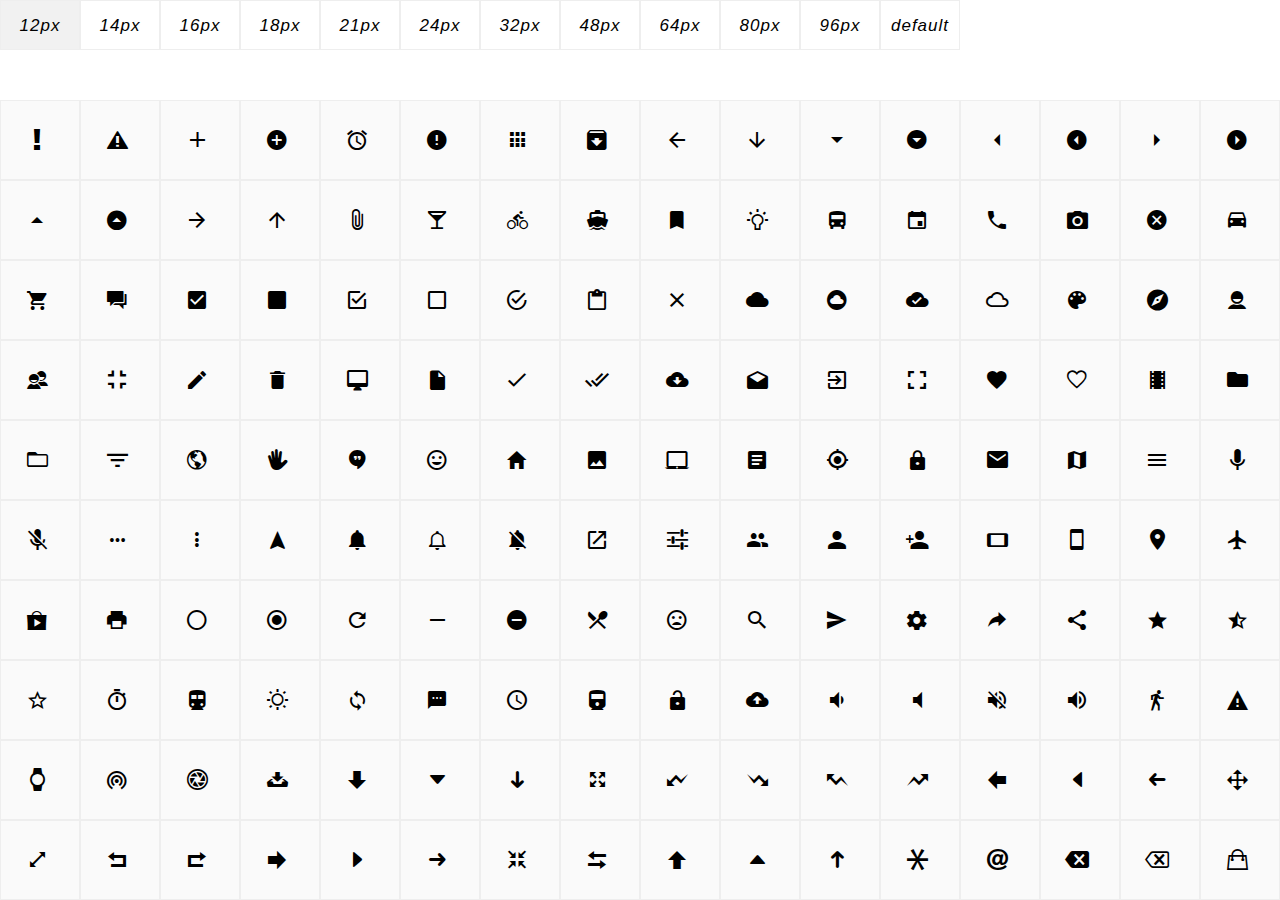
<file: sites/3eb98dabc4253b0a8b5d07f264a115d8/html/assets/fonts/ionicons/selecticon.html>
﻿<!DOCTYPE HTML>
<html>
<head>
    <meta charset="utf-8">
    <title></title>
    <link href="css/ionicons.min.css" rel="stylesheet" type="text/css" />
    <style>
        body {margin:0;overflow-x:hidden;overflow-y:auto;}
        .container {}
        .container > div {text-align:center;font-size:24px;cursor:pointer;margin: 0;display:inline-block;float:left;width:80px;height:80px;line-height:80px;border:#eee 1px solid;box-sizing:border-box;}
        .container > div > div {text-align:center;font-size:24px;cursor:pointer;margin: 0;display:inline-block;float:left;width:80px;height:80px;line-height:80px;border:#eee 1px solid;box-sizing:border-box;}
        .container div:hover {background:rgba(120,120,120,0.1);}
        .clearfix:before, .clearfix:after {content: " ";display: table;}
        .clearfix:after {clear: both;}
        .clearfix {*zoom: 1;}
        .bar > div {font-style:normal;font-size:17px;font-family: sans-serif;letter-spacing: 1px;height:50px;line-height:50px;}
    </style>
</head>
<body>

<div class="container clearfix bar" style="position:fixed;top:0;left:0;margin:0;background: #fff;width:100%;height:100px;">
    <div data-cmd="size">&nbsp;<i class="size-12"> 12px </i>&nbsp;</div>
    <div data-cmd="size">&nbsp;<i class="size-14"> 14px </i>&nbsp;</div>
    <div data-cmd="size">&nbsp;<i class="size-16"> 16px </i>&nbsp;</div>
    <div data-cmd="size">&nbsp;<i class="size-18"> 18px </i>&nbsp;</div>
    <div data-cmd="size">&nbsp;<i class="size-21"> 21px </i>&nbsp;</div>
    <div data-cmd="size">&nbsp;<i class="size-24"> 24px </i>&nbsp;</div>
    <div data-cmd="size">&nbsp;<i class="size-32"> 32px </i>&nbsp;</div>
    <div data-cmd="size">&nbsp;<i class="size-48"> 48px </i>&nbsp;</div>
    <div data-cmd="size">&nbsp;<i class="size-64"> 64px </i>&nbsp;</div>
    <div data-cmd="size">&nbsp;<i class="size-80"> 80px </i>&nbsp;</div>
    <div data-cmd="size">&nbsp;<i class="size-96"> 96px </i>&nbsp;</div>
    <div data-cmd="size">&nbsp;<i class="">default</i>&nbsp;</div>
</div>
<div class="container clearfix" style="position:fixed;width:100%;height:calc((100% - 100px));top:100px;left:0;overflow-x:hidden;overflow-y:auto;background: #fafafa;">
<div>&nbsp;<i class="icon ion-alert"> </i>&nbsp;</div>
<div>&nbsp;<i class="icon ion-alert-circled"> </i>&nbsp;</div>
<div>&nbsp;<i class="icon ion-android-add"> </i>&nbsp;</div>
<div>&nbsp;<i class="icon ion-android-add-circle"> </i>&nbsp;</div>
<div>&nbsp;<i class="icon ion-android-alarm-clock"> </i>&nbsp;</div>
<div>&nbsp;<i class="icon ion-android-alert"> </i>&nbsp;</div>
<div>&nbsp;<i class="icon ion-android-apps"> </i>&nbsp;</div>
<div>&nbsp;<i class="icon ion-android-archive"> </i>&nbsp;</div>
<div>&nbsp;<i class="icon ion-android-arrow-back"> </i>&nbsp;</div>
<div>&nbsp;<i class="icon ion-android-arrow-down"> </i>&nbsp;</div>
<div>&nbsp;<i class="icon ion-android-arrow-dropdown"> </i>&nbsp;</div>
<div>&nbsp;<i class="icon ion-android-arrow-dropdown-circle"> </i>&nbsp;</div>
<div>&nbsp;<i class="icon ion-android-arrow-dropleft"> </i>&nbsp;</div>
<div>&nbsp;<i class="icon ion-android-arrow-dropleft-circle"> </i>&nbsp;</div>
<div>&nbsp;<i class="icon ion-android-arrow-dropright"> </i>&nbsp;</div>
<div>&nbsp;<i class="icon ion-android-arrow-dropright-circle"> </i>&nbsp;</div>
<div>&nbsp;<i class="icon ion-android-arrow-dropup"> </i>&nbsp;</div>
<div>&nbsp;<i class="icon ion-android-arrow-dropup-circle"> </i>&nbsp;</div>
<div>&nbsp;<i class="icon ion-android-arrow-forward"> </i>&nbsp;</div>
<div>&nbsp;<i class="icon ion-android-arrow-up"> </i>&nbsp;</div>
<div>&nbsp;<i class="icon ion-android-attach"> </i>&nbsp;</div>
<div>&nbsp;<i class="icon ion-android-bar"> </i>&nbsp;</div>
<div>&nbsp;<i class="icon ion-android-bicycle"> </i>&nbsp;</div>
<div>&nbsp;<i class="icon ion-android-boat"> </i>&nbsp;</div>
<div>&nbsp;<i class="icon ion-android-bookmark"> </i>&nbsp;</div>
<div>&nbsp;<i class="icon ion-android-bulb"> </i>&nbsp;</div>
<div>&nbsp;<i class="icon ion-android-bus"> </i>&nbsp;</div>
<div>&nbsp;<i class="icon ion-android-calendar"> </i>&nbsp;</div>
<div>&nbsp;<i class="icon ion-android-call"> </i>&nbsp;</div>
<div>&nbsp;<i class="icon ion-android-camera"> </i>&nbsp;</div>
<div>&nbsp;<i class="icon ion-android-cancel"> </i>&nbsp;</div>
<div>&nbsp;<i class="icon ion-android-car"> </i>&nbsp;</div>
<div>&nbsp;<i class="icon ion-android-cart"> </i>&nbsp;</div>
<div>&nbsp;<i class="icon ion-android-chat"> </i>&nbsp;</div>
<div>&nbsp;<i class="icon ion-android-checkbox"> </i>&nbsp;</div>
<div>&nbsp;<i class="icon ion-android-checkbox-blank"> </i>&nbsp;</div>
<div>&nbsp;<i class="icon ion-android-checkbox-outline"> </i>&nbsp;</div>
<div>&nbsp;<i class="icon ion-android-checkbox-outline-blank"> </i>&nbsp;</div>
<div>&nbsp;<i class="icon ion-android-checkmark-circle"> </i>&nbsp;</div>
<div>&nbsp;<i class="icon ion-android-clipboard"> </i>&nbsp;</div>
<div>&nbsp;<i class="icon ion-android-close"> </i>&nbsp;</div>
<div>&nbsp;<i class="icon ion-android-cloud"> </i>&nbsp;</div>
<div>&nbsp;<i class="icon ion-android-cloud-circle"> </i>&nbsp;</div>
<div>&nbsp;<i class="icon ion-android-cloud-done"> </i>&nbsp;</div>
<div>&nbsp;<i class="icon ion-android-cloud-outline"> </i>&nbsp;</div>
<div>&nbsp;<i class="icon ion-android-color-palette"> </i>&nbsp;</div>
<div>&nbsp;<i class="icon ion-android-compass"> </i>&nbsp;</div>
<div>&nbsp;<i class="icon ion-android-contact"> </i>&nbsp;</div>
<div>&nbsp;<i class="icon ion-android-contacts"> </i>&nbsp;</div>
<div>&nbsp;<i class="icon ion-android-contract"> </i>&nbsp;</div>
<div>&nbsp;<i class="icon ion-android-create"> </i>&nbsp;</div>
<div>&nbsp;<i class="icon ion-android-delete"> </i>&nbsp;</div>
<div>&nbsp;<i class="icon ion-android-desktop"> </i>&nbsp;</div>
<div>&nbsp;<i class="icon ion-android-document"> </i>&nbsp;</div>
<div>&nbsp;<i class="icon ion-android-done"> </i>&nbsp;</div>
<div>&nbsp;<i class="icon ion-android-done-all"> </i>&nbsp;</div>
<div>&nbsp;<i class="icon ion-android-download"> </i>&nbsp;</div>
<div>&nbsp;<i class="icon ion-android-drafts"> </i>&nbsp;</div>
<div>&nbsp;<i class="icon ion-android-exit"> </i>&nbsp;</div>
<div>&nbsp;<i class="icon ion-android-expand"> </i>&nbsp;</div>
<div>&nbsp;<i class="icon ion-android-favorite"> </i>&nbsp;</div>
<div>&nbsp;<i class="icon ion-android-favorite-outline"> </i>&nbsp;</div>
<div>&nbsp;<i class="icon ion-android-film"> </i>&nbsp;</div>
<div>&nbsp;<i class="icon ion-android-folder"> </i>&nbsp;</div>
<div>&nbsp;<i class="icon ion-android-folder-open"> </i>&nbsp;</div>
<div>&nbsp;<i class="icon ion-android-funnel"> </i>&nbsp;</div>
<div>&nbsp;<i class="icon ion-android-globe"> </i>&nbsp;</div>
<div>&nbsp;<i class="icon ion-android-hand"> </i>&nbsp;</div>
<div>&nbsp;<i class="icon ion-android-hangout"> </i>&nbsp;</div>
<div>&nbsp;<i class="icon ion-android-happy"> </i>&nbsp;</div>
<div>&nbsp;<i class="icon ion-android-home"> </i>&nbsp;</div>
<div>&nbsp;<i class="icon ion-android-image"> </i>&nbsp;</div>
<div>&nbsp;<i class="icon ion-android-laptop"> </i>&nbsp;</div>
<div>&nbsp;<i class="icon ion-android-list"> </i>&nbsp;</div>
<div>&nbsp;<i class="icon ion-android-locate"> </i>&nbsp;</div>
<div>&nbsp;<i class="icon ion-android-lock"> </i>&nbsp;</div>
<div>&nbsp;<i class="icon ion-android-mail"> </i>&nbsp;</div>
<div>&nbsp;<i class="icon ion-android-map"> </i>&nbsp;</div>
<div>&nbsp;<i class="icon ion-android-menu"> </i>&nbsp;</div>
<div>&nbsp;<i class="icon ion-android-microphone"> </i>&nbsp;</div>
<div>&nbsp;<i class="icon ion-android-microphone-off"> </i>&nbsp;</div>
<div>&nbsp;<i class="icon ion-android-more-horizontal"> </i>&nbsp;</div>
<div>&nbsp;<i class="icon ion-android-more-vertical"> </i>&nbsp;</div>
<div>&nbsp;<i class="icon ion-android-navigate"> </i>&nbsp;</div>
<div>&nbsp;<i class="icon ion-android-notifications"> </i>&nbsp;</div>
<div>&nbsp;<i class="icon ion-android-notifications-none"> </i>&nbsp;</div>
<div>&nbsp;<i class="icon ion-android-notifications-off"> </i>&nbsp;</div>
<div>&nbsp;<i class="icon ion-android-open"> </i>&nbsp;</div>
<div>&nbsp;<i class="icon ion-android-options"> </i>&nbsp;</div>
<div>&nbsp;<i class="icon ion-android-people"> </i>&nbsp;</div>
<div>&nbsp;<i class="icon ion-android-person"> </i>&nbsp;</div>
<div>&nbsp;<i class="icon ion-android-person-add"> </i>&nbsp;</div>
<div>&nbsp;<i class="icon ion-android-phone-landscape"> </i>&nbsp;</div>
<div>&nbsp;<i class="icon ion-android-phone-portrait"> </i>&nbsp;</div>
<div>&nbsp;<i class="icon ion-android-pin"> </i>&nbsp;</div>
<div>&nbsp;<i class="icon ion-android-plane"> </i>&nbsp;</div>
<div>&nbsp;<i class="icon ion-android-playstore"> </i>&nbsp;</div>
<div>&nbsp;<i class="icon ion-android-print"> </i>&nbsp;</div>
<div>&nbsp;<i class="icon ion-android-radio-button-off"> </i>&nbsp;</div>
<div>&nbsp;<i class="icon ion-android-radio-button-on"> </i>&nbsp;</div>
<div>&nbsp;<i class="icon ion-android-refresh"> </i>&nbsp;</div>
<div>&nbsp;<i class="icon ion-android-remove"> </i>&nbsp;</div>
<div>&nbsp;<i class="icon ion-android-remove-circle"> </i>&nbsp;</div>
<div>&nbsp;<i class="icon ion-android-restaurant"> </i>&nbsp;</div>
<div>&nbsp;<i class="icon ion-android-sad"> </i>&nbsp;</div>
<div>&nbsp;<i class="icon ion-android-search"> </i>&nbsp;</div>
<div>&nbsp;<i class="icon ion-android-send"> </i>&nbsp;</div>
<div>&nbsp;<i class="icon ion-android-settings"> </i>&nbsp;</div>
<div>&nbsp;<i class="icon ion-android-share"> </i>&nbsp;</div>
<div>&nbsp;<i class="icon ion-android-share-alt"> </i>&nbsp;</div>
<div>&nbsp;<i class="icon ion-android-star"> </i>&nbsp;</div>
<div>&nbsp;<i class="icon ion-android-star-half"> </i>&nbsp;</div>
<div>&nbsp;<i class="icon ion-android-star-outline"> </i>&nbsp;</div>
<div>&nbsp;<i class="icon ion-android-stopwatch"> </i>&nbsp;</div>
<div>&nbsp;<i class="icon ion-android-subway"> </i>&nbsp;</div>
<div>&nbsp;<i class="icon ion-android-sunny"> </i>&nbsp;</div>
<div>&nbsp;<i class="icon ion-android-sync"> </i>&nbsp;</div>
<div>&nbsp;<i class="icon ion-android-textsms"> </i>&nbsp;</div>
<div>&nbsp;<i class="icon ion-android-time"> </i>&nbsp;</div>
<div>&nbsp;<i class="icon ion-android-train"> </i>&nbsp;</div>
<div>&nbsp;<i class="icon ion-android-unlock"> </i>&nbsp;</div>
<div>&nbsp;<i class="icon ion-android-upload"> </i>&nbsp;</div>
<div>&nbsp;<i class="icon ion-android-volume-down"> </i>&nbsp;</div>
<div>&nbsp;<i class="icon ion-android-volume-mute"> </i>&nbsp;</div>
<div>&nbsp;<i class="icon ion-android-volume-off"> </i>&nbsp;</div>
<div>&nbsp;<i class="icon ion-android-volume-up"> </i>&nbsp;</div>
<div>&nbsp;<i class="icon ion-android-walk"> </i>&nbsp;</div>
<div>&nbsp;<i class="icon ion-android-warning"> </i>&nbsp;</div>
<div>&nbsp;<i class="icon ion-android-watch"> </i>&nbsp;</div>
<div>&nbsp;<i class="icon ion-android-wifi"> </i>&nbsp;</div>
<div>&nbsp;<i class="icon ion-aperture"> </i>&nbsp;</div>
<div>&nbsp;<i class="icon ion-archive"> </i>&nbsp;</div>
<div>&nbsp;<i class="icon ion-arrow-down-a"> </i>&nbsp;</div>
<div>&nbsp;<i class="icon ion-arrow-down-b"> </i>&nbsp;</div>
<div>&nbsp;<i class="icon ion-arrow-down-c"> </i>&nbsp;</div>
<div>&nbsp;<i class="icon ion-arrow-expand"> </i>&nbsp;</div>
<div>&nbsp;<i class="icon ion-arrow-graph-down-left"> </i>&nbsp;</div>
<div>&nbsp;<i class="icon ion-arrow-graph-down-right"> </i>&nbsp;</div>
<div>&nbsp;<i class="icon ion-arrow-graph-up-left"> </i>&nbsp;</div>
<div>&nbsp;<i class="icon ion-arrow-graph-up-right"> </i>&nbsp;</div>
<div>&nbsp;<i class="icon ion-arrow-left-a"> </i>&nbsp;</div>
<div>&nbsp;<i class="icon ion-arrow-left-b"> </i>&nbsp;</div>
<div>&nbsp;<i class="icon ion-arrow-left-c"> </i>&nbsp;</div>
<div>&nbsp;<i class="icon ion-arrow-move"> </i>&nbsp;</div>
<div>&nbsp;<i class="icon ion-arrow-resize"> </i>&nbsp;</div>
<div>&nbsp;<i class="icon ion-arrow-return-left"> </i>&nbsp;</div>
<div>&nbsp;<i class="icon ion-arrow-return-right"> </i>&nbsp;</div>
<div>&nbsp;<i class="icon ion-arrow-right-a"> </i>&nbsp;</div>
<div>&nbsp;<i class="icon ion-arrow-right-b"> </i>&nbsp;</div>
<div>&nbsp;<i class="icon ion-arrow-right-c"> </i>&nbsp;</div>
<div>&nbsp;<i class="icon ion-arrow-shrink"> </i>&nbsp;</div>
<div>&nbsp;<i class="icon ion-arrow-swap"> </i>&nbsp;</div>
<div>&nbsp;<i class="icon ion-arrow-up-a"> </i>&nbsp;</div>
<div>&nbsp;<i class="icon ion-arrow-up-b"> </i>&nbsp;</div>
<div>&nbsp;<i class="icon ion-arrow-up-c"> </i>&nbsp;</div>
<div>&nbsp;<i class="icon ion-asterisk"> </i>&nbsp;</div>
<div>&nbsp;<i class="icon ion-at"> </i>&nbsp;</div>
<div>&nbsp;<i class="icon ion-backspace"> </i>&nbsp;</div>
<div>&nbsp;<i class="icon ion-backspace-outline"> </i>&nbsp;</div>
<div>&nbsp;<i class="icon ion-bag"> </i>&nbsp;</div>
<div>&nbsp;<i class="icon ion-battery-charging"> </i>&nbsp;</div>
<div>&nbsp;<i class="icon ion-battery-empty"> </i>&nbsp;</div>
<div>&nbsp;<i class="icon ion-battery-full"> </i>&nbsp;</div>
<div>&nbsp;<i class="icon ion-battery-half"> </i>&nbsp;</div>
<div>&nbsp;<i class="icon ion-battery-low"> </i>&nbsp;</div>
<div>&nbsp;<i class="icon ion-beaker"> </i>&nbsp;</div>
<div>&nbsp;<i class="icon ion-beer"> </i>&nbsp;</div>
<div>&nbsp;<i class="icon ion-bluetooth"> </i>&nbsp;</div>
<div>&nbsp;<i class="icon ion-bonfire"> </i>&nbsp;</div>
<div>&nbsp;<i class="icon ion-bookmark"> </i>&nbsp;</div>
<div>&nbsp;<i class="icon ion-bowtie"> </i>&nbsp;</div>
<div>&nbsp;<i class="icon ion-briefcase"> </i>&nbsp;</div>
<div>&nbsp;<i class="icon ion-bug"> </i>&nbsp;</div>
<div>&nbsp;<i class="icon ion-calculator"> </i>&nbsp;</div>
<div>&nbsp;<i class="icon ion-calendar"> </i>&nbsp;</div>
<div>&nbsp;<i class="icon ion-camera"> </i>&nbsp;</div>
<div>&nbsp;<i class="icon ion-card"> </i>&nbsp;</div>
<div>&nbsp;<i class="icon ion-cash"> </i>&nbsp;</div>
<div>&nbsp;<i class="icon ion-chatbox"> </i>&nbsp;</div>
<div>&nbsp;<i class="icon ion-chatbox-working"> </i>&nbsp;</div>
<div>&nbsp;<i class="icon ion-chatboxes"> </i>&nbsp;</div>
<div>&nbsp;<i class="icon ion-chatbubble"> </i>&nbsp;</div>
<div>&nbsp;<i class="icon ion-chatbubble-working"> </i>&nbsp;</div>
<div>&nbsp;<i class="icon ion-chatbubbles"> </i>&nbsp;</div>
<div>&nbsp;<i class="icon ion-checkmark"> </i>&nbsp;</div>
<div>&nbsp;<i class="icon ion-checkmark-circled"> </i>&nbsp;</div>
<div>&nbsp;<i class="icon ion-checkmark-round"> </i>&nbsp;</div>
<div>&nbsp;<i class="icon ion-chevron-down"> </i>&nbsp;</div>
<div>&nbsp;<i class="icon ion-chevron-left"> </i>&nbsp;</div>
<div>&nbsp;<i class="icon ion-chevron-right"> </i>&nbsp;</div>
<div>&nbsp;<i class="icon ion-chevron-up"> </i>&nbsp;</div>
<div>&nbsp;<i class="icon ion-clipboard"> </i>&nbsp;</div>
<div>&nbsp;<i class="icon ion-clock"> </i>&nbsp;</div>
<div>&nbsp;<i class="icon ion-close"> </i>&nbsp;</div>
<div>&nbsp;<i class="icon ion-close-circled"> </i>&nbsp;</div>
<div>&nbsp;<i class="icon ion-close-round"> </i>&nbsp;</div>
<div>&nbsp;<i class="icon ion-closed-captioning"> </i>&nbsp;</div>
<div>&nbsp;<i class="icon ion-cloud"> </i>&nbsp;</div>
<div>&nbsp;<i class="icon ion-code"> </i>&nbsp;</div>
<div>&nbsp;<i class="icon ion-code-download"> </i>&nbsp;</div>
<div>&nbsp;<i class="icon ion-code-working"> </i>&nbsp;</div>
<div>&nbsp;<i class="icon ion-coffee"> </i>&nbsp;</div>
<div>&nbsp;<i class="icon ion-compass"> </i>&nbsp;</div>
<div>&nbsp;<i class="icon ion-compose"> </i>&nbsp;</div>
<div>&nbsp;<i class="icon ion-connection-bars"> </i>&nbsp;</div>
<div>&nbsp;<i class="icon ion-contrast"> </i>&nbsp;</div>
<div>&nbsp;<i class="icon ion-crop"> </i>&nbsp;</div>
<div>&nbsp;<i class="icon ion-cube"> </i>&nbsp;</div>
<div>&nbsp;<i class="icon ion-disc"> </i>&nbsp;</div>
<div>&nbsp;<i class="icon ion-document"> </i>&nbsp;</div>
<div>&nbsp;<i class="icon ion-document-text"> </i>&nbsp;</div>
<div>&nbsp;<i class="icon ion-drag"> </i>&nbsp;</div>
<div>&nbsp;<i class="icon ion-earth"> </i>&nbsp;</div>
<div>&nbsp;<i class="icon ion-easel"> </i>&nbsp;</div>
<div>&nbsp;<i class="icon ion-edit"> </i>&nbsp;</div>
<div>&nbsp;<i class="icon ion-egg"> </i>&nbsp;</div>
<div>&nbsp;<i class="icon ion-eject"> </i>&nbsp;</div>
<div>&nbsp;<i class="icon ion-email"> </i>&nbsp;</div>
<div>&nbsp;<i class="icon ion-email-unread"> </i>&nbsp;</div>
<div>&nbsp;<i class="icon ion-erlenmeyer-flask"> </i>&nbsp;</div>
<div>&nbsp;<i class="icon ion-erlenmeyer-flask-bubbles"> </i>&nbsp;</div>
<div>&nbsp;<i class="icon ion-eye"> </i>&nbsp;</div>
<div>&nbsp;<i class="icon ion-eye-disabled"> </i>&nbsp;</div>
<div>&nbsp;<i class="icon ion-female"> </i>&nbsp;</div>
<div>&nbsp;<i class="icon ion-filing"> </i>&nbsp;</div>
<div>&nbsp;<i class="icon ion-film-marker"> </i>&nbsp;</div>
<div>&nbsp;<i class="icon ion-fireball"> </i>&nbsp;</div>
<div>&nbsp;<i class="icon ion-flag"> </i>&nbsp;</div>
<div>&nbsp;<i class="icon ion-flame"> </i>&nbsp;</div>
<div>&nbsp;<i class="icon ion-flash"> </i>&nbsp;</div>
<div>&nbsp;<i class="icon ion-flash-off"> </i>&nbsp;</div>
<div>&nbsp;<i class="icon ion-folder"> </i>&nbsp;</div>
<div>&nbsp;<i class="icon ion-fork"> </i>&nbsp;</div>
<div>&nbsp;<i class="icon ion-fork-repo"> </i>&nbsp;</div>
<div>&nbsp;<i class="icon ion-forward"> </i>&nbsp;</div>
<div>&nbsp;<i class="icon ion-funnel"> </i>&nbsp;</div>
<div>&nbsp;<i class="icon ion-gear-a"> </i>&nbsp;</div>
<div>&nbsp;<i class="icon ion-gear-b"> </i>&nbsp;</div>
<div>&nbsp;<i class="icon ion-grid"> </i>&nbsp;</div>
<div>&nbsp;<i class="icon ion-hammer"> </i>&nbsp;</div>
<div>&nbsp;<i class="icon ion-happy"> </i>&nbsp;</div>
<div>&nbsp;<i class="icon ion-happy-outline"> </i>&nbsp;</div>
<div>&nbsp;<i class="icon ion-headphone"> </i>&nbsp;</div>
<div>&nbsp;<i class="icon ion-heart"> </i>&nbsp;</div>
<div>&nbsp;<i class="icon ion-heart-broken"> </i>&nbsp;</div>
<div>&nbsp;<i class="icon ion-help"> </i>&nbsp;</div>
<div>&nbsp;<i class="icon ion-help-buoy"> </i>&nbsp;</div>
<div>&nbsp;<i class="icon ion-help-circled"> </i>&nbsp;</div>
<div>&nbsp;<i class="icon ion-home"> </i>&nbsp;</div>
<div>&nbsp;<i class="icon ion-icecream"> </i>&nbsp;</div>
<div>&nbsp;<i class="icon ion-image"> </i>&nbsp;</div>
<div>&nbsp;<i class="icon ion-images"> </i>&nbsp;</div>
<div>&nbsp;<i class="icon ion-information"> </i>&nbsp;</div>
<div>&nbsp;<i class="icon ion-information-circled"> </i>&nbsp;</div>
<div>&nbsp;<i class="icon ion-ionic"> </i>&nbsp;</div>
<div>&nbsp;<i class="icon ion-ios-alarm"> </i>&nbsp;</div>
<div>&nbsp;<i class="icon ion-ios-alarm-outline"> </i>&nbsp;</div>
<div>&nbsp;<i class="icon ion-ios-albums"> </i>&nbsp;</div>
<div>&nbsp;<i class="icon ion-ios-albums-outline"> </i>&nbsp;</div>
<div>&nbsp;<i class="icon ion-ios-americanfootball"> </i>&nbsp;</div>
<div>&nbsp;<i class="icon ion-ios-americanfootball-outline"> </i>&nbsp;</div>
<div>&nbsp;<i class="icon ion-ios-analytics"> </i>&nbsp;</div>
<div>&nbsp;<i class="icon ion-ios-analytics-outline"> </i>&nbsp;</div>
<div>&nbsp;<i class="icon ion-ios-arrow-back"> </i>&nbsp;</div>
<div>&nbsp;<i class="icon ion-ios-arrow-down"> </i>&nbsp;</div>
<div>&nbsp;<i class="icon ion-ios-arrow-forward"> </i>&nbsp;</div>
<div>&nbsp;<i class="icon ion-ios-arrow-left"> </i>&nbsp;</div>
<div>&nbsp;<i class="icon ion-ios-arrow-right"> </i>&nbsp;</div>
<div>&nbsp;<i class="icon ion-ios-arrow-thin-down"> </i>&nbsp;</div>
<div>&nbsp;<i class="icon ion-ios-arrow-thin-left"> </i>&nbsp;</div>
<div>&nbsp;<i class="icon ion-ios-arrow-thin-right"> </i>&nbsp;</div>
<div>&nbsp;<i class="icon ion-ios-arrow-thin-up"> </i>&nbsp;</div>
<div>&nbsp;<i class="icon ion-ios-arrow-up"> </i>&nbsp;</div>
<div>&nbsp;<i class="icon ion-ios-at"> </i>&nbsp;</div>
<div>&nbsp;<i class="icon ion-ios-at-outline"> </i>&nbsp;</div>
<div>&nbsp;<i class="icon ion-ios-barcode"> </i>&nbsp;</div>
<div>&nbsp;<i class="icon ion-ios-barcode-outline"> </i>&nbsp;</div>
<div>&nbsp;<i class="icon ion-ios-baseball"> </i>&nbsp;</div>
<div>&nbsp;<i class="icon ion-ios-baseball-outline"> </i>&nbsp;</div>
<div>&nbsp;<i class="icon ion-ios-basketball"> </i>&nbsp;</div>
<div>&nbsp;<i class="icon ion-ios-basketball-outline"> </i>&nbsp;</div>
<div>&nbsp;<i class="icon ion-ios-bell"> </i>&nbsp;</div>
<div>&nbsp;<i class="icon ion-ios-bell-outline"> </i>&nbsp;</div>
<div>&nbsp;<i class="icon ion-ios-body"> </i>&nbsp;</div>
<div>&nbsp;<i class="icon ion-ios-body-outline"> </i>&nbsp;</div>
<div>&nbsp;<i class="icon ion-ios-bolt"> </i>&nbsp;</div>
<div>&nbsp;<i class="icon ion-ios-bolt-outline"> </i>&nbsp;</div>
<div>&nbsp;<i class="icon ion-ios-book"> </i>&nbsp;</div>
<div>&nbsp;<i class="icon ion-ios-book-outline"> </i>&nbsp;</div>
<div>&nbsp;<i class="icon ion-ios-bookmarks"> </i>&nbsp;</div>
<div>&nbsp;<i class="icon ion-ios-bookmarks-outline"> </i>&nbsp;</div>
<div>&nbsp;<i class="icon ion-ios-box"> </i>&nbsp;</div>
<div>&nbsp;<i class="icon ion-ios-box-outline"> </i>&nbsp;</div>
<div>&nbsp;<i class="icon ion-ios-briefcase"> </i>&nbsp;</div>
<div>&nbsp;<i class="icon ion-ios-briefcase-outline"> </i>&nbsp;</div>
<div>&nbsp;<i class="icon ion-ios-browsers"> </i>&nbsp;</div>
<div>&nbsp;<i class="icon ion-ios-browsers-outline"> </i>&nbsp;</div>
<div>&nbsp;<i class="icon ion-ios-calculator"> </i>&nbsp;</div>
<div>&nbsp;<i class="icon ion-ios-calculator-outline"> </i>&nbsp;</div>
<div>&nbsp;<i class="icon ion-ios-calendar"> </i>&nbsp;</div>
<div>&nbsp;<i class="icon ion-ios-calendar-outline"> </i>&nbsp;</div>
<div>&nbsp;<i class="icon ion-ios-camera"> </i>&nbsp;</div>
<div>&nbsp;<i class="icon ion-ios-camera-outline"> </i>&nbsp;</div>
<div>&nbsp;<i class="icon ion-ios-cart"> </i>&nbsp;</div>
<div>&nbsp;<i class="icon ion-ios-cart-outline"> </i>&nbsp;</div>
<div>&nbsp;<i class="icon ion-ios-chatboxes"> </i>&nbsp;</div>
<div>&nbsp;<i class="icon ion-ios-chatboxes-outline"> </i>&nbsp;</div>
<div>&nbsp;<i class="icon ion-ios-chatbubble"> </i>&nbsp;</div>
<div>&nbsp;<i class="icon ion-ios-chatbubble-outline"> </i>&nbsp;</div>
<div>&nbsp;<i class="icon ion-ios-checkmark"> </i>&nbsp;</div>
<div>&nbsp;<i class="icon ion-ios-checkmark-empty"> </i>&nbsp;</div>
<div>&nbsp;<i class="icon ion-ios-checkmark-outline"> </i>&nbsp;</div>
<div>&nbsp;<i class="icon ion-ios-circle-filled"> </i>&nbsp;</div>
<div>&nbsp;<i class="icon ion-ios-circle-outline"> </i>&nbsp;</div>
<div>&nbsp;<i class="icon ion-ios-clock"> </i>&nbsp;</div>
<div>&nbsp;<i class="icon ion-ios-clock-outline"> </i>&nbsp;</div>
<div>&nbsp;<i class="icon ion-ios-close"> </i>&nbsp;</div>
<div>&nbsp;<i class="icon ion-ios-close-empty"> </i>&nbsp;</div>
<div>&nbsp;<i class="icon ion-ios-close-outline"> </i>&nbsp;</div>
<div>&nbsp;<i class="icon ion-ios-cloud"> </i>&nbsp;</div>
<div>&nbsp;<i class="icon ion-ios-cloud-download"> </i>&nbsp;</div>
<div>&nbsp;<i class="icon ion-ios-cloud-download-outline"> </i>&nbsp;</div>
<div>&nbsp;<i class="icon ion-ios-cloud-outline"> </i>&nbsp;</div>
<div>&nbsp;<i class="icon ion-ios-cloud-upload"> </i>&nbsp;</div>
<div>&nbsp;<i class="icon ion-ios-cloud-upload-outline"> </i>&nbsp;</div>
<div>&nbsp;<i class="icon ion-ios-cloudy"> </i>&nbsp;</div>
<div>&nbsp;<i class="icon ion-ios-cloudy-night"> </i>&nbsp;</div>
<div>&nbsp;<i class="icon ion-ios-cloudy-night-outline"> </i>&nbsp;</div>
<div>&nbsp;<i class="icon ion-ios-cloudy-outline"> </i>&nbsp;</div>
<div>&nbsp;<i class="icon ion-ios-cog"> </i>&nbsp;</div>
<div>&nbsp;<i class="icon ion-ios-cog-outline"> </i>&nbsp;</div>
<div>&nbsp;<i class="icon ion-ios-color-filter"> </i>&nbsp;</div>
<div>&nbsp;<i class="icon ion-ios-color-filter-outline"> </i>&nbsp;</div>
<div>&nbsp;<i class="icon ion-ios-color-wand"> </i>&nbsp;</div>
<div>&nbsp;<i class="icon ion-ios-color-wand-outline"> </i>&nbsp;</div>
<div>&nbsp;<i class="icon ion-ios-compose"> </i>&nbsp;</div>
<div>&nbsp;<i class="icon ion-ios-compose-outline"> </i>&nbsp;</div>
<div>&nbsp;<i class="icon ion-ios-contact"> </i>&nbsp;</div>
<div>&nbsp;<i class="icon ion-ios-contact-outline"> </i>&nbsp;</div>
<div>&nbsp;<i class="icon ion-ios-copy"> </i>&nbsp;</div>
<div>&nbsp;<i class="icon ion-ios-copy-outline"> </i>&nbsp;</div>
<div>&nbsp;<i class="icon ion-ios-crop"> </i>&nbsp;</div>
<div>&nbsp;<i class="icon ion-ios-crop-strong"> </i>&nbsp;</div>
<div>&nbsp;<i class="icon ion-ios-download"> </i>&nbsp;</div>
<div>&nbsp;<i class="icon ion-ios-download-outline"> </i>&nbsp;</div>
<div>&nbsp;<i class="icon ion-ios-drag"> </i>&nbsp;</div>
<div>&nbsp;<i class="icon ion-ios-email"> </i>&nbsp;</div>
<div>&nbsp;<i class="icon ion-ios-email-outline"> </i>&nbsp;</div>
<div>&nbsp;<i class="icon ion-ios-eye"> </i>&nbsp;</div>
<div>&nbsp;<i class="icon ion-ios-eye-outline"> </i>&nbsp;</div>
<div>&nbsp;<i class="icon ion-ios-fastforward"> </i>&nbsp;</div>
<div>&nbsp;<i class="icon ion-ios-fastforward-outline"> </i>&nbsp;</div>
<div>&nbsp;<i class="icon ion-ios-filing"> </i>&nbsp;</div>
<div>&nbsp;<i class="icon ion-ios-filing-outline"> </i>&nbsp;</div>
<div>&nbsp;<i class="icon ion-ios-film"> </i>&nbsp;</div>
<div>&nbsp;<i class="icon ion-ios-film-outline"> </i>&nbsp;</div>
<div>&nbsp;<i class="icon ion-ios-flag"> </i>&nbsp;</div>
<div>&nbsp;<i class="icon ion-ios-flag-outline"> </i>&nbsp;</div>
<div>&nbsp;<i class="icon ion-ios-flame"> </i>&nbsp;</div>
<div>&nbsp;<i class="icon ion-ios-flame-outline"> </i>&nbsp;</div>
<div>&nbsp;<i class="icon ion-ios-flask"> </i>&nbsp;</div>
<div>&nbsp;<i class="icon ion-ios-flask-outline"> </i>&nbsp;</div>
<div>&nbsp;<i class="icon ion-ios-flower"> </i>&nbsp;</div>
<div>&nbsp;<i class="icon ion-ios-flower-outline"> </i>&nbsp;</div>
<div>&nbsp;<i class="icon ion-ios-folder"> </i>&nbsp;</div>
<div>&nbsp;<i class="icon ion-ios-folder-outline"> </i>&nbsp;</div>
<div>&nbsp;<i class="icon ion-ios-football"> </i>&nbsp;</div>
<div>&nbsp;<i class="icon ion-ios-football-outline"> </i>&nbsp;</div>
<div>&nbsp;<i class="icon ion-ios-game-controller-a"> </i>&nbsp;</div>
<div>&nbsp;<i class="icon ion-ios-game-controller-a-outline"> </i>&nbsp;</div>
<div>&nbsp;<i class="icon ion-ios-game-controller-b"> </i>&nbsp;</div>
<div>&nbsp;<i class="icon ion-ios-game-controller-b-outline"> </i>&nbsp;</div>
<div>&nbsp;<i class="icon ion-ios-gear"> </i>&nbsp;</div>
<div>&nbsp;<i class="icon ion-ios-gear-outline"> </i>&nbsp;</div>
<div>&nbsp;<i class="icon ion-ios-glasses"> </i>&nbsp;</div>
<div>&nbsp;<i class="icon ion-ios-glasses-outline"> </i>&nbsp;</div>
<div>&nbsp;<i class="icon ion-ios-grid-view"> </i>&nbsp;</div>
<div>&nbsp;<i class="icon ion-ios-grid-view-outline"> </i>&nbsp;</div>
<div>&nbsp;<i class="icon ion-ios-heart"> </i>&nbsp;</div>
<div>&nbsp;<i class="icon ion-ios-heart-outline"> </i>&nbsp;</div>
<div>&nbsp;<i class="icon ion-ios-help"> </i>&nbsp;</div>
<div>&nbsp;<i class="icon ion-ios-help-empty"> </i>&nbsp;</div>
<div>&nbsp;<i class="icon ion-ios-help-outline"> </i>&nbsp;</div>
<div>&nbsp;<i class="icon ion-ios-home"> </i>&nbsp;</div>
<div>&nbsp;<i class="icon ion-ios-home-outline"> </i>&nbsp;</div>
<div>&nbsp;<i class="icon ion-ios-infinite"> </i>&nbsp;</div>
<div>&nbsp;<i class="icon ion-ios-infinite-outline"> </i>&nbsp;</div>
<div>&nbsp;<i class="icon ion-ios-information"> </i>&nbsp;</div>
<div>&nbsp;<i class="icon ion-ios-information-empty"> </i>&nbsp;</div>
<div>&nbsp;<i class="icon ion-ios-information-outline"> </i>&nbsp;</div>
<div>&nbsp;<i class="icon ion-ios-ionic-outline"> </i>&nbsp;</div>
<div>&nbsp;<i class="icon ion-ios-keypad"> </i>&nbsp;</div>
<div>&nbsp;<i class="icon ion-ios-keypad-outline"> </i>&nbsp;</div>
<div>&nbsp;<i class="icon ion-ios-lightbulb"> </i>&nbsp;</div>
<div>&nbsp;<i class="icon ion-ios-lightbulb-outline"> </i>&nbsp;</div>
<div>&nbsp;<i class="icon ion-ios-list"> </i>&nbsp;</div>
<div>&nbsp;<i class="icon ion-ios-list-outline"> </i>&nbsp;</div>
<div>&nbsp;<i class="icon ion-ios-location"> </i>&nbsp;</div>
<div>&nbsp;<i class="icon ion-ios-location-outline"> </i>&nbsp;</div>
<div>&nbsp;<i class="icon ion-ios-locked"> </i>&nbsp;</div>
<div>&nbsp;<i class="icon ion-ios-locked-outline"> </i>&nbsp;</div>
<div>&nbsp;<i class="icon ion-ios-loop"> </i>&nbsp;</div>
<div>&nbsp;<i class="icon ion-ios-loop-strong"> </i>&nbsp;</div>
<div>&nbsp;<i class="icon ion-ios-medical"> </i>&nbsp;</div>
<div>&nbsp;<i class="icon ion-ios-medical-outline"> </i>&nbsp;</div>
<div>&nbsp;<i class="icon ion-ios-medkit"> </i>&nbsp;</div>
<div>&nbsp;<i class="icon ion-ios-medkit-outline"> </i>&nbsp;</div>
<div>&nbsp;<i class="icon ion-ios-mic"> </i>&nbsp;</div>
<div>&nbsp;<i class="icon ion-ios-mic-off"> </i>&nbsp;</div>
<div>&nbsp;<i class="icon ion-ios-mic-outline"> </i>&nbsp;</div>
<div>&nbsp;<i class="icon ion-ios-minus"> </i>&nbsp;</div>
<div>&nbsp;<i class="icon ion-ios-minus-empty"> </i>&nbsp;</div>
<div>&nbsp;<i class="icon ion-ios-minus-outline"> </i>&nbsp;</div>
<div>&nbsp;<i class="icon ion-ios-monitor"> </i>&nbsp;</div>
<div>&nbsp;<i class="icon ion-ios-monitor-outline"> </i>&nbsp;</div>
<div>&nbsp;<i class="icon ion-ios-moon"> </i>&nbsp;</div>
<div>&nbsp;<i class="icon ion-ios-moon-outline"> </i>&nbsp;</div>
<div>&nbsp;<i class="icon ion-ios-more"> </i>&nbsp;</div>
<div>&nbsp;<i class="icon ion-ios-more-outline"> </i>&nbsp;</div>
<div>&nbsp;<i class="icon ion-ios-musical-note"> </i>&nbsp;</div>
<div>&nbsp;<i class="icon ion-ios-musical-notes"> </i>&nbsp;</div>
<div>&nbsp;<i class="icon ion-ios-navigate"> </i>&nbsp;</div>
<div>&nbsp;<i class="icon ion-ios-navigate-outline"> </i>&nbsp;</div>
<div>&nbsp;<i class="icon ion-ios-nutrition"> </i>&nbsp;</div>
<div>&nbsp;<i class="icon ion-ios-nutrition-outline"> </i>&nbsp;</div>
<div>&nbsp;<i class="icon ion-ios-paper"> </i>&nbsp;</div>
<div>&nbsp;<i class="icon ion-ios-paper-outline"> </i>&nbsp;</div>
<div>&nbsp;<i class="icon ion-ios-paperplane"> </i>&nbsp;</div>
<div>&nbsp;<i class="icon ion-ios-paperplane-outline"> </i>&nbsp;</div>
<div>&nbsp;<i class="icon ion-ios-partlysunny"> </i>&nbsp;</div>
<div>&nbsp;<i class="icon ion-ios-partlysunny-outline"> </i>&nbsp;</div>
<div>&nbsp;<i class="icon ion-ios-pause"> </i>&nbsp;</div>
<div>&nbsp;<i class="icon ion-ios-pause-outline"> </i>&nbsp;</div>
<div>&nbsp;<i class="icon ion-ios-paw"> </i>&nbsp;</div>
<div>&nbsp;<i class="icon ion-ios-paw-outline"> </i>&nbsp;</div>
<div>&nbsp;<i class="icon ion-ios-people"> </i>&nbsp;</div>
<div>&nbsp;<i class="icon ion-ios-people-outline"> </i>&nbsp;</div>
<div>&nbsp;<i class="icon ion-ios-person"> </i>&nbsp;</div>
<div>&nbsp;<i class="icon ion-ios-person-outline"> </i>&nbsp;</div>
<div>&nbsp;<i class="icon ion-ios-personadd"> </i>&nbsp;</div>
<div>&nbsp;<i class="icon ion-ios-personadd-outline"> </i>&nbsp;</div>
<div>&nbsp;<i class="icon ion-ios-photos"> </i>&nbsp;</div>
<div>&nbsp;<i class="icon ion-ios-photos-outline"> </i>&nbsp;</div>
<div>&nbsp;<i class="icon ion-ios-pie"> </i>&nbsp;</div>
<div>&nbsp;<i class="icon ion-ios-pie-outline"> </i>&nbsp;</div>
<div>&nbsp;<i class="icon ion-ios-pint"> </i>&nbsp;</div>
<div>&nbsp;<i class="icon ion-ios-pint-outline"> </i>&nbsp;</div>
<div>&nbsp;<i class="icon ion-ios-play"> </i>&nbsp;</div>
<div>&nbsp;<i class="icon ion-ios-play-outline"> </i>&nbsp;</div>
<div>&nbsp;<i class="icon ion-ios-plus"> </i>&nbsp;</div>
<div>&nbsp;<i class="icon ion-ios-plus-empty"> </i>&nbsp;</div>
<div>&nbsp;<i class="icon ion-ios-plus-outline"> </i>&nbsp;</div>
<div>&nbsp;<i class="icon ion-ios-pricetag"> </i>&nbsp;</div>
<div>&nbsp;<i class="icon ion-ios-pricetag-outline"> </i>&nbsp;</div>
<div>&nbsp;<i class="icon ion-ios-pricetags"> </i>&nbsp;</div>
<div>&nbsp;<i class="icon ion-ios-pricetags-outline"> </i>&nbsp;</div>
<div>&nbsp;<i class="icon ion-ios-printer"> </i>&nbsp;</div>
<div>&nbsp;<i class="icon ion-ios-printer-outline"> </i>&nbsp;</div>
<div>&nbsp;<i class="icon ion-ios-pulse"> </i>&nbsp;</div>
<div>&nbsp;<i class="icon ion-ios-pulse-strong"> </i>&nbsp;</div>
<div>&nbsp;<i class="icon ion-ios-rainy"> </i>&nbsp;</div>
<div>&nbsp;<i class="icon ion-ios-rainy-outline"> </i>&nbsp;</div>
<div>&nbsp;<i class="icon ion-ios-recording"> </i>&nbsp;</div>
<div>&nbsp;<i class="icon ion-ios-recording-outline"> </i>&nbsp;</div>
<div>&nbsp;<i class="icon ion-ios-redo"> </i>&nbsp;</div>
<div>&nbsp;<i class="icon ion-ios-redo-outline"> </i>&nbsp;</div>
<div>&nbsp;<i class="icon ion-ios-refresh"> </i>&nbsp;</div>
<div>&nbsp;<i class="icon ion-ios-refresh-empty"> </i>&nbsp;</div>
<div>&nbsp;<i class="icon ion-ios-refresh-outline"> </i>&nbsp;</div>
<div>&nbsp;<i class="icon ion-ios-reload"> </i>&nbsp;</div>
<div>&nbsp;<i class="icon ion-ios-reverse-camera"> </i>&nbsp;</div>
<div>&nbsp;<i class="icon ion-ios-reverse-camera-outline"> </i>&nbsp;</div>
<div>&nbsp;<i class="icon ion-ios-rewind"> </i>&nbsp;</div>
<div>&nbsp;<i class="icon ion-ios-rewind-outline"> </i>&nbsp;</div>
<div>&nbsp;<i class="icon ion-ios-rose"> </i>&nbsp;</div>
<div>&nbsp;<i class="icon ion-ios-rose-outline"> </i>&nbsp;</div>
<div>&nbsp;<i class="icon ion-ios-search"> </i>&nbsp;</div>
<div>&nbsp;<i class="icon ion-ios-search-strong"> </i>&nbsp;</div>
<div>&nbsp;<i class="icon ion-ios-settings"> </i>&nbsp;</div>
<div>&nbsp;<i class="icon ion-ios-settings-strong"> </i>&nbsp;</div>
<div>&nbsp;<i class="icon ion-ios-shuffle"> </i>&nbsp;</div>
<div>&nbsp;<i class="icon ion-ios-shuffle-strong"> </i>&nbsp;</div>
<div>&nbsp;<i class="icon ion-ios-skipbackward"> </i>&nbsp;</div>
<div>&nbsp;<i class="icon ion-ios-skipbackward-outline"> </i>&nbsp;</div>
<div>&nbsp;<i class="icon ion-ios-skipforward"> </i>&nbsp;</div>
<div>&nbsp;<i class="icon ion-ios-skipforward-outline"> </i>&nbsp;</div>
<div>&nbsp;<i class="icon ion-ios-snowy"> </i>&nbsp;</div>
<div>&nbsp;<i class="icon ion-ios-speedometer"> </i>&nbsp;</div>
<div>&nbsp;<i class="icon ion-ios-speedometer-outline"> </i>&nbsp;</div>
<div>&nbsp;<i class="icon ion-ios-star"> </i>&nbsp;</div>
<div>&nbsp;<i class="icon ion-ios-star-half"> </i>&nbsp;</div>
<div>&nbsp;<i class="icon ion-ios-star-outline"> </i>&nbsp;</div>
<div>&nbsp;<i class="icon ion-ios-stopwatch"> </i>&nbsp;</div>
<div>&nbsp;<i class="icon ion-ios-stopwatch-outline"> </i>&nbsp;</div>
<div>&nbsp;<i class="icon ion-ios-sunny"> </i>&nbsp;</div>
<div>&nbsp;<i class="icon ion-ios-sunny-outline"> </i>&nbsp;</div>
<div>&nbsp;<i class="icon ion-ios-telephone"> </i>&nbsp;</div>
<div>&nbsp;<i class="icon ion-ios-telephone-outline"> </i>&nbsp;</div>
<div>&nbsp;<i class="icon ion-ios-tennisball"> </i>&nbsp;</div>
<div>&nbsp;<i class="icon ion-ios-tennisball-outline"> </i>&nbsp;</div>
<div>&nbsp;<i class="icon ion-ios-thunderstorm"> </i>&nbsp;</div>
<div>&nbsp;<i class="icon ion-ios-thunderstorm-outline"> </i>&nbsp;</div>
<div>&nbsp;<i class="icon ion-ios-time"> </i>&nbsp;</div>
<div>&nbsp;<i class="icon ion-ios-time-outline"> </i>&nbsp;</div>
<div>&nbsp;<i class="icon ion-ios-timer"> </i>&nbsp;</div>
<div>&nbsp;<i class="icon ion-ios-timer-outline"> </i>&nbsp;</div>
<div>&nbsp;<i class="icon ion-ios-toggle"> </i>&nbsp;</div>
<div>&nbsp;<i class="icon ion-ios-toggle-outline"> </i>&nbsp;</div>
<div>&nbsp;<i class="icon ion-ios-trash"> </i>&nbsp;</div>
<div>&nbsp;<i class="icon ion-ios-trash-outline"> </i>&nbsp;</div>
<div>&nbsp;<i class="icon ion-ios-undo"> </i>&nbsp;</div>
<div>&nbsp;<i class="icon ion-ios-undo-outline"> </i>&nbsp;</div>
<div>&nbsp;<i class="icon ion-ios-unlocked"> </i>&nbsp;</div>
<div>&nbsp;<i class="icon ion-ios-unlocked-outline"> </i>&nbsp;</div>
<div>&nbsp;<i class="icon ion-ios-upload"> </i>&nbsp;</div>
<div>&nbsp;<i class="icon ion-ios-upload-outline"> </i>&nbsp;</div>
<div>&nbsp;<i class="icon ion-ios-videocam"> </i>&nbsp;</div>
<div>&nbsp;<i class="icon ion-ios-videocam-outline"> </i>&nbsp;</div>
<div>&nbsp;<i class="icon ion-ios-volume-high"> </i>&nbsp;</div>
<div>&nbsp;<i class="icon ion-ios-volume-low"> </i>&nbsp;</div>
<div>&nbsp;<i class="icon ion-ios-wineglass"> </i>&nbsp;</div>
<div>&nbsp;<i class="icon ion-ios-wineglass-outline"> </i>&nbsp;</div>
<div>&nbsp;<i class="icon ion-ios-world"> </i>&nbsp;</div>
<div>&nbsp;<i class="icon ion-ios-world-outline"> </i>&nbsp;</div>
<div>&nbsp;<i class="icon ion-ipad"> </i>&nbsp;</div>
<div>&nbsp;<i class="icon ion-iphone"> </i>&nbsp;</div>
<div>&nbsp;<i class="icon ion-ipod"> </i>&nbsp;</div>
<div>&nbsp;<i class="icon ion-jet"> </i>&nbsp;</div>
<div>&nbsp;<i class="icon ion-key"> </i>&nbsp;</div>
<div>&nbsp;<i class="icon ion-knife"> </i>&nbsp;</div>
<div>&nbsp;<i class="icon ion-laptop"> </i>&nbsp;</div>
<div>&nbsp;<i class="icon ion-leaf"> </i>&nbsp;</div>
<div>&nbsp;<i class="icon ion-levels"> </i>&nbsp;</div>
<div>&nbsp;<i class="icon ion-lightbulb"> </i>&nbsp;</div>
<div>&nbsp;<i class="icon ion-link"> </i>&nbsp;</div>
<div>&nbsp;<i class="icon ion-load-a"> </i>&nbsp;</div>
<div>&nbsp;<i class="icon ion-load-b"> </i>&nbsp;</div>
<div>&nbsp;<i class="icon ion-load-c"> </i>&nbsp;</div>
<div>&nbsp;<i class="icon ion-load-d"> </i>&nbsp;</div>
<div>&nbsp;<i class="icon ion-location"> </i>&nbsp;</div>
<div>&nbsp;<i class="icon ion-lock-combination"> </i>&nbsp;</div>
<div>&nbsp;<i class="icon ion-locked"> </i>&nbsp;</div>
<div>&nbsp;<i class="icon ion-log-in"> </i>&nbsp;</div>
<div>&nbsp;<i class="icon ion-log-out"> </i>&nbsp;</div>
<div>&nbsp;<i class="icon ion-loop"> </i>&nbsp;</div>
<div>&nbsp;<i class="icon ion-magnet"> </i>&nbsp;</div>
<div>&nbsp;<i class="icon ion-male"> </i>&nbsp;</div>
<div>&nbsp;<i class="icon ion-man"> </i>&nbsp;</div>
<div>&nbsp;<i class="icon ion-map"> </i>&nbsp;</div>
<div>&nbsp;<i class="icon ion-medkit"> </i>&nbsp;</div>
<div>&nbsp;<i class="icon ion-merge"> </i>&nbsp;</div>
<div>&nbsp;<i class="icon ion-mic-a"> </i>&nbsp;</div>
<div>&nbsp;<i class="icon ion-mic-b"> </i>&nbsp;</div>
<div>&nbsp;<i class="icon ion-mic-c"> </i>&nbsp;</div>
<div>&nbsp;<i class="icon ion-minus"> </i>&nbsp;</div>
<div>&nbsp;<i class="icon ion-minus-circled"> </i>&nbsp;</div>
<div>&nbsp;<i class="icon ion-minus-round"> </i>&nbsp;</div>
<div>&nbsp;<i class="icon ion-model-s"> </i>&nbsp;</div>
<div>&nbsp;<i class="icon ion-monitor"> </i>&nbsp;</div>
<div>&nbsp;<i class="icon ion-more"> </i>&nbsp;</div>
<div>&nbsp;<i class="icon ion-mouse"> </i>&nbsp;</div>
<div>&nbsp;<i class="icon ion-music-note"> </i>&nbsp;</div>
<div>&nbsp;<i class="icon ion-navicon"> </i>&nbsp;</div>
<div>&nbsp;<i class="icon ion-navicon-round"> </i>&nbsp;</div>
<div>&nbsp;<i class="icon ion-navigate"> </i>&nbsp;</div>
<div>&nbsp;<i class="icon ion-network"> </i>&nbsp;</div>
<div>&nbsp;<i class="icon ion-no-smoking"> </i>&nbsp;</div>
<div>&nbsp;<i class="icon ion-nuclear"> </i>&nbsp;</div>
<div>&nbsp;<i class="icon ion-outlet"> </i>&nbsp;</div>
<div>&nbsp;<i class="icon ion-paintbrush"> </i>&nbsp;</div>
<div>&nbsp;<i class="icon ion-paintbucket"> </i>&nbsp;</div>
<div>&nbsp;<i class="icon ion-paper-airplane"> </i>&nbsp;</div>
<div>&nbsp;<i class="icon ion-paperclip"> </i>&nbsp;</div>
<div>&nbsp;<i class="icon ion-pause"> </i>&nbsp;</div>
<div>&nbsp;<i class="icon ion-person"> </i>&nbsp;</div>
<div>&nbsp;<i class="icon ion-person-add"> </i>&nbsp;</div>
<div>&nbsp;<i class="icon ion-person-stalker"> </i>&nbsp;</div>
<div>&nbsp;<i class="icon ion-pie-graph"> </i>&nbsp;</div>
<div>&nbsp;<i class="icon ion-pin"> </i>&nbsp;</div>
<div>&nbsp;<i class="icon ion-pinpoint"> </i>&nbsp;</div>
<div>&nbsp;<i class="icon ion-pizza"> </i>&nbsp;</div>
<div>&nbsp;<i class="icon ion-plane"> </i>&nbsp;</div>
<div>&nbsp;<i class="icon ion-planet"> </i>&nbsp;</div>
<div>&nbsp;<i class="icon ion-play"> </i>&nbsp;</div>
<div>&nbsp;<i class="icon ion-playstation"> </i>&nbsp;</div>
<div>&nbsp;<i class="icon ion-plus"> </i>&nbsp;</div>
<div>&nbsp;<i class="icon ion-plus-circled"> </i>&nbsp;</div>
<div>&nbsp;<i class="icon ion-plus-round"> </i>&nbsp;</div>
<div>&nbsp;<i class="icon ion-podium"> </i>&nbsp;</div>
<div>&nbsp;<i class="icon ion-pound"> </i>&nbsp;</div>
<div>&nbsp;<i class="icon ion-power"> </i>&nbsp;</div>
<div>&nbsp;<i class="icon ion-pricetag"> </i>&nbsp;</div>
<div>&nbsp;<i class="icon ion-pricetags"> </i>&nbsp;</div>
<div>&nbsp;<i class="icon ion-printer"> </i>&nbsp;</div>
<div>&nbsp;<i class="icon ion-pull-request"> </i>&nbsp;</div>
<div>&nbsp;<i class="icon ion-qr-scanner"> </i>&nbsp;</div>
<div>&nbsp;<i class="icon ion-quote"> </i>&nbsp;</div>
<div>&nbsp;<i class="icon ion-radio-waves"> </i>&nbsp;</div>
<div>&nbsp;<i class="icon ion-record"> </i>&nbsp;</div>
<div>&nbsp;<i class="icon ion-refresh"> </i>&nbsp;</div>
<div>&nbsp;<i class="icon ion-reply"> </i>&nbsp;</div>
<div>&nbsp;<i class="icon ion-reply-all"> </i>&nbsp;</div>
<div>&nbsp;<i class="icon ion-ribbon-a"> </i>&nbsp;</div>
<div>&nbsp;<i class="icon ion-ribbon-b"> </i>&nbsp;</div>
<div>&nbsp;<i class="icon ion-sad"> </i>&nbsp;</div>
<div>&nbsp;<i class="icon ion-sad-outline"> </i>&nbsp;</div>
<div>&nbsp;<i class="icon ion-scissors"> </i>&nbsp;</div>
<div>&nbsp;<i class="icon ion-search"> </i>&nbsp;</div>
<div>&nbsp;<i class="icon ion-settings"> </i>&nbsp;</div>
<div>&nbsp;<i class="icon ion-share"> </i>&nbsp;</div>
<div>&nbsp;<i class="icon ion-shuffle"> </i>&nbsp;</div>
<div>&nbsp;<i class="icon ion-skip-backward"> </i>&nbsp;</div>
<div>&nbsp;<i class="icon ion-skip-forward"> </i>&nbsp;</div>
<div>&nbsp;<i class="icon ion-social-android"> </i>&nbsp;</div>
<div>&nbsp;<i class="icon ion-social-android-outline"> </i>&nbsp;</div>
<div>&nbsp;<i class="icon ion-social-angular"> </i>&nbsp;</div>
<div>&nbsp;<i class="icon ion-social-angular-outline"> </i>&nbsp;</div>
<div>&nbsp;<i class="icon ion-social-apple"> </i>&nbsp;</div>
<div>&nbsp;<i class="icon ion-social-apple-outline"> </i>&nbsp;</div>
<div>&nbsp;<i class="icon ion-social-bitcoin"> </i>&nbsp;</div>
<div>&nbsp;<i class="icon ion-social-bitcoin-outline"> </i>&nbsp;</div>
<div>&nbsp;<i class="icon ion-social-buffer"> </i>&nbsp;</div>
<div>&nbsp;<i class="icon ion-social-buffer-outline"> </i>&nbsp;</div>
<div>&nbsp;<i class="icon ion-social-chrome"> </i>&nbsp;</div>
<div>&nbsp;<i class="icon ion-social-chrome-outline"> </i>&nbsp;</div>
<div>&nbsp;<i class="icon ion-social-codepen"> </i>&nbsp;</div>
<div>&nbsp;<i class="icon ion-social-codepen-outline"> </i>&nbsp;</div>
<div>&nbsp;<i class="icon ion-social-css3"> </i>&nbsp;</div>
<div>&nbsp;<i class="icon ion-social-css3-outline"> </i>&nbsp;</div>
<div>&nbsp;<i class="icon ion-social-designernews"> </i>&nbsp;</div>
<div>&nbsp;<i class="icon ion-social-designernews-outline"> </i>&nbsp;</div>
<div>&nbsp;<i class="icon ion-social-dribbble"> </i>&nbsp;</div>
<div>&nbsp;<i class="icon ion-social-dribbble-outline"> </i>&nbsp;</div>
<div>&nbsp;<i class="icon ion-social-dropbox"> </i>&nbsp;</div>
<div>&nbsp;<i class="icon ion-social-dropbox-outline"> </i>&nbsp;</div>
<div>&nbsp;<i class="icon ion-social-euro"> </i>&nbsp;</div>
<div>&nbsp;<i class="icon ion-social-euro-outline"> </i>&nbsp;</div>
<div>&nbsp;<i class="icon ion-social-facebook"> </i>&nbsp;</div>
<div>&nbsp;<i class="icon ion-social-facebook-outline"> </i>&nbsp;</div>
<div>&nbsp;<i class="icon ion-social-foursquare"> </i>&nbsp;</div>
<div>&nbsp;<i class="icon ion-social-foursquare-outline"> </i>&nbsp;</div>
<div>&nbsp;<i class="icon ion-social-freebsd-devil"> </i>&nbsp;</div>
<div>&nbsp;<i class="icon ion-social-github"> </i>&nbsp;</div>
<div>&nbsp;<i class="icon ion-social-github-outline"> </i>&nbsp;</div>
<div>&nbsp;<i class="icon ion-social-google"> </i>&nbsp;</div>
<div>&nbsp;<i class="icon ion-social-google-outline"> </i>&nbsp;</div>
<div>&nbsp;<i class="icon ion-social-googleplus"> </i>&nbsp;</div>
<div>&nbsp;<i class="icon ion-social-googleplus-outline"> </i>&nbsp;</div>
<div>&nbsp;<i class="icon ion-social-hackernews"> </i>&nbsp;</div>
<div>&nbsp;<i class="icon ion-social-hackernews-outline"> </i>&nbsp;</div>
<div>&nbsp;<i class="icon ion-social-html5"> </i>&nbsp;</div>
<div>&nbsp;<i class="icon ion-social-html5-outline"> </i>&nbsp;</div>
<div>&nbsp;<i class="icon ion-social-instagram"> </i>&nbsp;</div>
<div>&nbsp;<i class="icon ion-social-instagram-outline"> </i>&nbsp;</div>
<div>&nbsp;<i class="icon ion-social-javascript"> </i>&nbsp;</div>
<div>&nbsp;<i class="icon ion-social-javascript-outline"> </i>&nbsp;</div>
<div>&nbsp;<i class="icon ion-social-linkedin"> </i>&nbsp;</div>
<div>&nbsp;<i class="icon ion-social-linkedin-outline"> </i>&nbsp;</div>
<div>&nbsp;<i class="icon ion-social-markdown"> </i>&nbsp;</div>
<div>&nbsp;<i class="icon ion-social-nodejs"> </i>&nbsp;</div>
<div>&nbsp;<i class="icon ion-social-octocat"> </i>&nbsp;</div>
<div>&nbsp;<i class="icon ion-social-pinterest"> </i>&nbsp;</div>
<div>&nbsp;<i class="icon ion-social-pinterest-outline"> </i>&nbsp;</div>
<div>&nbsp;<i class="icon ion-social-python"> </i>&nbsp;</div>
<div>&nbsp;<i class="icon ion-social-reddit"> </i>&nbsp;</div>
<div>&nbsp;<i class="icon ion-social-reddit-outline"> </i>&nbsp;</div>
<div>&nbsp;<i class="icon ion-social-rss"> </i>&nbsp;</div>
<div>&nbsp;<i class="icon ion-social-rss-outline"> </i>&nbsp;</div>
<div>&nbsp;<i class="icon ion-social-sass"> </i>&nbsp;</div>
<div>&nbsp;<i class="icon ion-social-skype"> </i>&nbsp;</div>
<div>&nbsp;<i class="icon ion-social-skype-outline"> </i>&nbsp;</div>
<div>&nbsp;<i class="icon ion-social-snapchat"> </i>&nbsp;</div>
<div>&nbsp;<i class="icon ion-social-snapchat-outline"> </i>&nbsp;</div>
<div>&nbsp;<i class="icon ion-social-tumblr"> </i>&nbsp;</div>
<div>&nbsp;<i class="icon ion-social-tumblr-outline"> </i>&nbsp;</div>
<div>&nbsp;<i class="icon ion-social-tux"> </i>&nbsp;</div>
<div>&nbsp;<i class="icon ion-social-twitch"> </i>&nbsp;</div>
<div>&nbsp;<i class="icon ion-social-twitch-outline"> </i>&nbsp;</div>
<div>&nbsp;<i class="icon ion-social-twitter"> </i>&nbsp;</div>
<div>&nbsp;<i class="icon ion-social-twitter-outline"> </i>&nbsp;</div>
<div>&nbsp;<i class="icon ion-social-usd"> </i>&nbsp;</div>
<div>&nbsp;<i class="icon ion-social-usd-outline"> </i>&nbsp;</div>
<div>&nbsp;<i class="icon ion-social-vimeo"> </i>&nbsp;</div>
<div>&nbsp;<i class="icon ion-social-vimeo-outline"> </i>&nbsp;</div>
<div>&nbsp;<i class="icon ion-social-whatsapp"> </i>&nbsp;</div>
<div>&nbsp;<i class="icon ion-social-whatsapp-outline"> </i>&nbsp;</div>
<div>&nbsp;<i class="icon ion-social-windows"> </i>&nbsp;</div>
<div>&nbsp;<i class="icon ion-social-windows-outline"> </i>&nbsp;</div>
<div>&nbsp;<i class="icon ion-social-wordpress"> </i>&nbsp;</div>
<div>&nbsp;<i class="icon ion-social-wordpress-outline"> </i>&nbsp;</div>
<div>&nbsp;<i class="icon ion-social-yahoo"> </i>&nbsp;</div>
<div>&nbsp;<i class="icon ion-social-yahoo-outline"> </i>&nbsp;</div>
<div>&nbsp;<i class="icon ion-social-yen"> </i>&nbsp;</div>
<div>&nbsp;<i class="icon ion-social-yen-outline"> </i>&nbsp;</div>
<div>&nbsp;<i class="icon ion-social-youtube"> </i>&nbsp;</div>
<div>&nbsp;<i class="icon ion-social-youtube-outline"> </i>&nbsp;</div>
<div>&nbsp;<i class="icon ion-soup-can"> </i>&nbsp;</div>
<div>&nbsp;<i class="icon ion-soup-can-outline"> </i>&nbsp;</div>
<div>&nbsp;<i class="icon ion-speakerphone"> </i>&nbsp;</div>
<div>&nbsp;<i class="icon ion-speedometer"> </i>&nbsp;</div>
<div>&nbsp;<i class="icon ion-spoon"> </i>&nbsp;</div>
<div>&nbsp;<i class="icon ion-star"> </i>&nbsp;</div>
<div>&nbsp;<i class="icon ion-stats-bars"> </i>&nbsp;</div>
<div>&nbsp;<i class="icon ion-steam"> </i>&nbsp;</div>
<div>&nbsp;<i class="icon ion-stop"> </i>&nbsp;</div>
<div>&nbsp;<i class="icon ion-thermometer"> </i>&nbsp;</div>
<div>&nbsp;<i class="icon ion-thumbsdown"> </i>&nbsp;</div>
<div>&nbsp;<i class="icon ion-thumbsup"> </i>&nbsp;</div>
<div>&nbsp;<i class="icon ion-toggle"> </i>&nbsp;</div>
<div>&nbsp;<i class="icon ion-toggle-filled"> </i>&nbsp;</div>
<div>&nbsp;<i class="icon ion-transgender"> </i>&nbsp;</div>
<div>&nbsp;<i class="icon ion-trash-a"> </i>&nbsp;</div>
<div>&nbsp;<i class="icon ion-trash-b"> </i>&nbsp;</div>
<div>&nbsp;<i class="icon ion-trophy"> </i>&nbsp;</div>
<div>&nbsp;<i class="icon ion-tshirt"> </i>&nbsp;</div>
<div>&nbsp;<i class="icon ion-tshirt-outline"> </i>&nbsp;</div>
<div>&nbsp;<i class="icon ion-umbrella"> </i>&nbsp;</div>
<div>&nbsp;<i class="icon ion-university"> </i>&nbsp;</div>
<div>&nbsp;<i class="icon ion-unlocked"> </i>&nbsp;</div>
<div>&nbsp;<i class="icon ion-upload"> </i>&nbsp;</div>
<div>&nbsp;<i class="icon ion-usb"> </i>&nbsp;</div>
<div>&nbsp;<i class="icon ion-videocamera"> </i>&nbsp;</div>
<div>&nbsp;<i class="icon ion-volume-high"> </i>&nbsp;</div>
<div>&nbsp;<i class="icon ion-volume-low"> </i>&nbsp;</div>
<div>&nbsp;<i class="icon ion-volume-medium"> </i>&nbsp;</div>
<div>&nbsp;<i class="icon ion-volume-mute"> </i>&nbsp;</div>
<div>&nbsp;<i class="icon ion-wand"> </i>&nbsp;</div>
<div>&nbsp;<i class="icon ion-waterdrop"> </i>&nbsp;</div>
<div>&nbsp;<i class="icon ion-wifi"> </i>&nbsp;</div>
<div>&nbsp;<i class="icon ion-wineglass"> </i>&nbsp;</div>
<div>&nbsp;<i class="icon ion-woman"> </i>&nbsp;</div>
<div>&nbsp;<i class="icon ion-wrench"> </i>&nbsp;</div>
<div>&nbsp;<i class="icon ion-xbox"> </i>&nbsp;</div>
</div>



<script src="https://ajax.googleapis.com/ajax/libs/jquery/1.12.0/jquery.min.js"></script>
<script>
    jQuery(document).ready(function () {
        if (parent.$activeIcon) {
            jQuery('[data-cmd="size"]').css('display', 'inline-block');
        } else {
         //   jQuery('[data-cmd="size"]').css('display', 'none');
        }
        jQuery('body').unbind('hover');
        jQuery('body').hover(function () {      
            if (parent.$activeIcon) {
                jQuery('[data-cmd="size"]').css('display', 'inline-block');
            } else {
              //  jQuery('[data-cmd="size"]').css('display', 'none');
            }
        });
        jQuery('.container > div').click(function () {
            parent.applyIconClass(jQuery(this).find('i').attr('class'));
        });
    });
</script>
</body>
</html>
</file>
<file: sites/3eb98dabc4253b0a8b5d07f264a115d8/html/assets/fonts/icons/css/fontello.css>
@font-face {
  font-family: 'fontello';
  src: url('../font/fontello.eot?60560759');
  src: url('../font/fontello.eot?60560759#iefix') format('embedded-opentype'),
       url('../font/fontello.woff?60560759') format('woff'),
       url('../font/fontello.ttf?60560759') format('truetype'),
       url('../font/fontello.svg?60560759#fontello') format('svg');
  font-weight: normal;
  font-style: normal;
}
/* Chrome hack: SVG is rendered more smooth in Windozze. 100% magic, uncomment if you need it. */
/* Note, that will break hinting! In other OS-es font will be not as sharp as it could be */
/*
@media screen and (-webkit-min-device-pixel-ratio:0) {
  @font-face {
    font-family: 'fontello';
    src: url('../font/fontello.svg?60560759#fontello') format('svg');
  }
}
*/
 
 [class^="icon-"]:before, [class*=" icon-"]:before {
  font-family: "fontello";
  font-style: normal;
  font-weight: normal;
  speak: none;
 
  display: inline-block;
  text-decoration: inherit;
  width: 1em;
  margin-right: .2em;
  text-align: center;
  /* opacity: .8; */
 
  /* For safety - reset parent styles, that can break glyph codes*/
  font-variant: normal;
  text-transform: none;
     
  /* fix buttons height, for twitter bootstrap */
  line-height: 1em;
 
  /* Animation center compensation - margins should be symmetric */
  /* remove if not needed */
  margin-left: .2em;
 
  /* you can be more comfortable with increased icons size */
  /* font-size: 120%; */
 
  /* Uncomment for 3D effect */
  /* text-shadow: 1px 1px 1px rgba(127, 127, 127, 0.3); */
}
 
.icon-ok:before { content: '\e800'; } /* '' */
.icon-quote:before { content: '\e801'; } /* '' */
.icon-down-open:before { content: '\e802'; } /* '' */
.icon-twitter:before { content: '\e803'; } /* '' */
.icon-facebook:before { content: '\e804'; } /* '' */
.icon-googleplus:before { content: '\e805'; } /* '' */
.icon-github:before { content: '\e806'; } /* '' */
.icon-dribbble:before { content: '\e807'; } /* '' */
.icon-linkedin:before { content: '\e808'; } /* '' */
.icon-instagram:before { content: '\e809'; } /* '' */
.icon-mail:before { content: '\e80a'; } /* '' */
.icon-tumblr:before { content: '\e80b'; } /* '' */
.icon-pinterest:before { content: '\e80c'; } /* '' */
.icon-web:before { content: '\e80d'; } /* '' */
.icon-youtube:before { content: '\e80e'; } /* '' */
.icon-vimeo:before { content: '\e80f'; } /* '' */
.icon-download:before { content: '\e810'; } /* '' */
.icon-phone:before { content: '\e811'; } /* '' */
.icon-home:before { content: '\e812'; } /* '' */
.icon-location:before { content: '\e813'; } /* '' */
.icon-paper-plane:before { content: '\e814'; } /* '' */
.icon-share:before { content: '\e815'; } /* '' */
.icon-eye:before { content: '\e817'; } /* '' */
.icon-pencil:before { content: '\e818'; } /* '' */
.icon-attach:before { content: '\e819'; } /* '' */
</file>
<file: sites/3eb98dabc4253b0a8b5d07f264a115d8/html/assets/fonts/icons/css/fontello-ie7.css>
[class^="icon-"], [class*=" icon-"] {
  font-family: 'fontello';
  font-style: normal;
  font-weight: normal;
 
  /* fix buttons height */
  line-height: 1em;
 
  /* you can be more comfortable with increased icons size */
  /* font-size: 120%; */
}
 
.icon-ok { *zoom: expression( this.runtimeStyle['zoom'] = '1', this.innerHTML = '&#xe800;&nbsp;'); }
.icon-quote { *zoom: expression( this.runtimeStyle['zoom'] = '1', this.innerHTML = '&#xe801;&nbsp;'); }
.icon-down-open { *zoom: expression( this.runtimeStyle['zoom'] = '1', this.innerHTML = '&#xe802;&nbsp;'); }
.icon-twitter { *zoom: expression( this.runtimeStyle['zoom'] = '1', this.innerHTML = '&#xe803;&nbsp;'); }
.icon-facebook { *zoom: expression( this.runtimeStyle['zoom'] = '1', this.innerHTML = '&#xe804;&nbsp;'); }
.icon-googleplus { *zoom: expression( this.runtimeStyle['zoom'] = '1', this.innerHTML = '&#xe805;&nbsp;'); }
.icon-github { *zoom: expression( this.runtimeStyle['zoom'] = '1', this.innerHTML = '&#xe806;&nbsp;'); }
.icon-dribbble { *zoom: expression( this.runtimeStyle['zoom'] = '1', this.innerHTML = '&#xe807;&nbsp;'); }
.icon-linkedin { *zoom: expression( this.runtimeStyle['zoom'] = '1', this.innerHTML = '&#xe808;&nbsp;'); }
.icon-instagram { *zoom: expression( this.runtimeStyle['zoom'] = '1', this.innerHTML = '&#xe809;&nbsp;'); }
.icon-mail { *zoom: expression( this.runtimeStyle['zoom'] = '1', this.innerHTML = '&#xe80a;&nbsp;'); }
.icon-tumblr { *zoom: expression( this.runtimeStyle['zoom'] = '1', this.innerHTML = '&#xe80b;&nbsp;'); }
.icon-pinterest { *zoom: expression( this.runtimeStyle['zoom'] = '1', this.innerHTML = '&#xe80c;&nbsp;'); }
.icon-web { *zoom: expression( this.runtimeStyle['zoom'] = '1', this.innerHTML = '&#xe80d;&nbsp;'); }
.icon-youtube { *zoom: expression( this.runtimeStyle['zoom'] = '1', this.innerHTML = '&#xe80e;&nbsp;'); }
.icon-vimeo { *zoom: expression( this.runtimeStyle['zoom'] = '1', this.innerHTML = '&#xe80f;&nbsp;'); }
.icon-download { *zoom: expression( this.runtimeStyle['zoom'] = '1', this.innerHTML = '&#xe810;&nbsp;'); }
.icon-phone { *zoom: expression( this.runtimeStyle['zoom'] = '1', this.innerHTML = '&#xe811;&nbsp;'); }
.icon-home { *zoom: expression( this.runtimeStyle['zoom'] = '1', this.innerHTML = '&#xe812;&nbsp;'); }
.icon-location { *zoom: expression( this.runtimeStyle['zoom'] = '1', this.innerHTML = '&#xe813;&nbsp;'); }
.icon-paper-plane { *zoom: expression( this.runtimeStyle['zoom'] = '1', this.innerHTML = '&#xe814;&nbsp;'); }
.icon-share { *zoom: expression( this.runtimeStyle['zoom'] = '1', this.innerHTML = '&#xe815;&nbsp;'); }
.icon-eye { *zoom: expression( this.runtimeStyle['zoom'] = '1', this.innerHTML = '&#xe817;&nbsp;'); }
.icon-pencil { *zoom: expression( this.runtimeStyle['zoom'] = '1', this.innerHTML = '&#xe818;&nbsp;'); }
.icon-attach { *zoom: expression( this.runtimeStyle['zoom'] = '1', this.innerHTML = '&#xe819;&nbsp;'); }
</file>
<file: sites/3eb98dabc4253b0a8b5d07f264a115d8/html/assets/fonts/icons/css/animation.css>
/*
   Animation example, for spinners
*/
.animate-spin {
  -moz-animation: spin 2s infinite linear;
  -o-animation: spin 2s infinite linear;
  -webkit-animation: spin 2s infinite linear;
  animation: spin 2s infinite linear;
  display: inline-block;
}
@-moz-keyframes spin {
  0% {
    -moz-transform: rotate(0deg);
    -o-transform: rotate(0deg);
    -webkit-transform: rotate(0deg);
    transform: rotate(0deg);
  }

  100% {
    -moz-transform: rotate(359deg);
    -o-transform: rotate(359deg);
    -webkit-transform: rotate(359deg);
    transform: rotate(359deg);
  }
}
@-webkit-keyframes spin {
  0% {
    -moz-transform: rotate(0deg);
    -o-transform: rotate(0deg);
    -webkit-transform: rotate(0deg);
    transform: rotate(0deg);
  }

  100% {
    -moz-transform: rotate(359deg);
    -o-transform: rotate(359deg);
    -webkit-transform: rotate(359deg);
    transform: rotate(359deg);
  }
}
@-o-keyframes spin {
  0% {
    -moz-transform: rotate(0deg);
    -o-transform: rotate(0deg);
    -webkit-transform: rotate(0deg);
    transform: rotate(0deg);
  }

  100% {
    -moz-transform: rotate(359deg);
    -o-transform: rotate(359deg);
    -webkit-transform: rotate(359deg);
    transform: rotate(359deg);
  }
}
@-ms-keyframes spin {
  0% {
    -moz-transform: rotate(0deg);
    -o-transform: rotate(0deg);
    -webkit-transform: rotate(0deg);
    transform: rotate(0deg);
  }

  100% {
    -moz-transform: rotate(359deg);
    -o-transform: rotate(359deg);
    -webkit-transform: rotate(359deg);
    transform: rotate(359deg);
  }
}
@keyframes spin {
  0% {
    -moz-transform: rotate(0deg);
    -o-transform: rotate(0deg);
    -webkit-transform: rotate(0deg);
    transform: rotate(0deg);
  }

  100% {
    -moz-transform: rotate(359deg);
    -o-transform: rotate(359deg);
    -webkit-transform: rotate(359deg);
    transform: rotate(359deg);
  }
}
</file>
